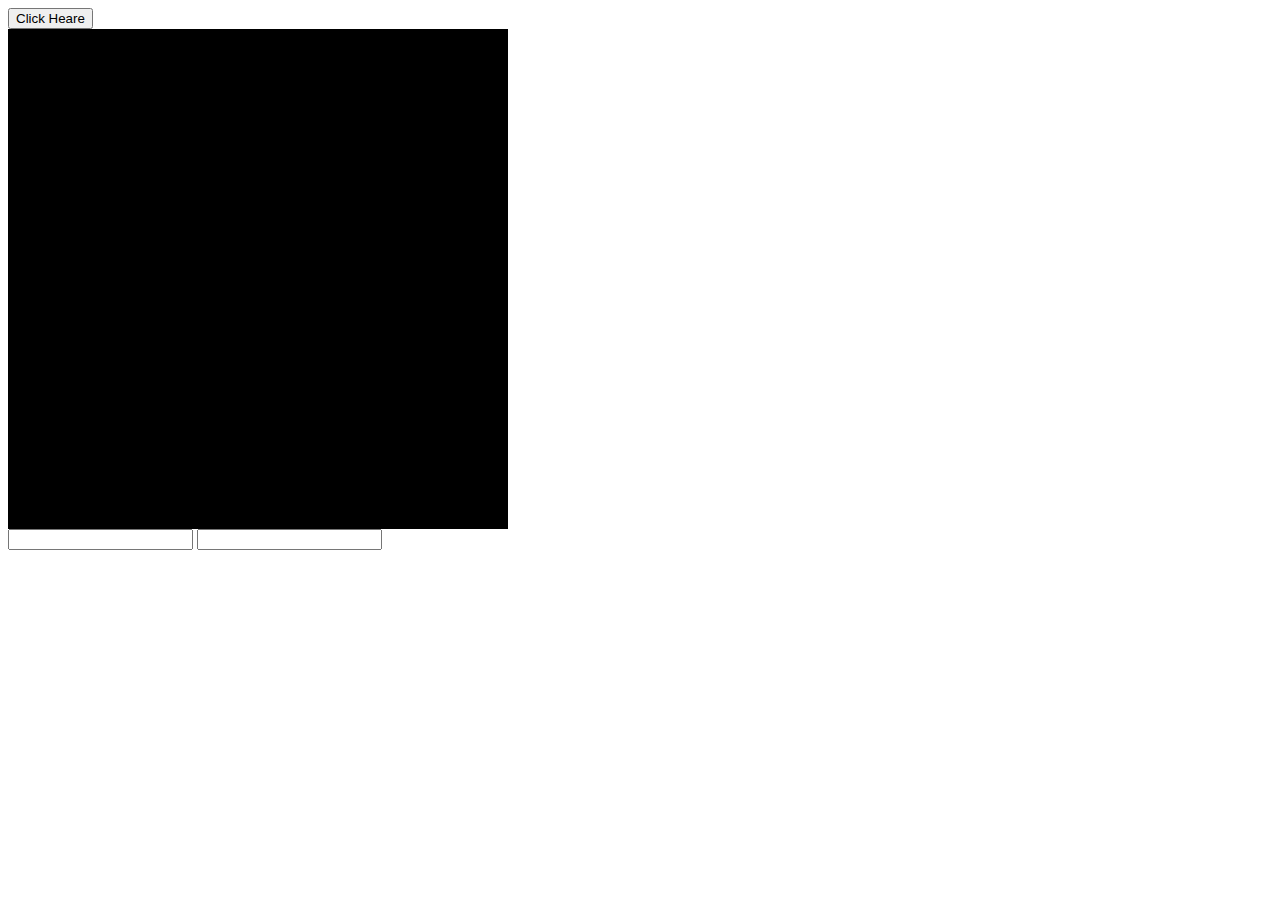
<file: #10 J Query/index.html>
<!DOCTYPE html>
<html lang="en">
<head>
    <meta charset="UTF-8">
    <meta name="viewport" content="width=device-width, initial-scale=1.0">
    <title>J-Query</title>
</head>
<body>
    <button id="btn"> Click Heare</button>
    <div  style="width: 500px; height: 500px; background: #000;" id="box"></div>
    <input  id="inp" type="text">
    <label for="" style="display: none;" id="error" >Enter minimum four charactors</label>
    <input type="text" id="">


    
    <script src="https://code.jquery.com/jquery-3.7.1.js" integrity="sha256-eKhayi8LEQwp4NKxN+CfCh+3qOVUtJn3QNZ0TciWLP4=" crossorigin="anonymous"></script>
<script>
    $(document).ready(function(){
        $("#btn").click(function(){
           // alert("Button Clicked")
            $("#box").fadeToggle(3000)
        })
          $("#btn").mouseenter(function(){
            $(this).css({"background":"red"})
          })
         $("#inp").blur(function(){
            
            var text=$(this).val()
            if(text.length<4){
           $("#error").show()
            }else{
                $("#error").hide()
            }
         })
    })
</script>



</body>
</html>
</file>
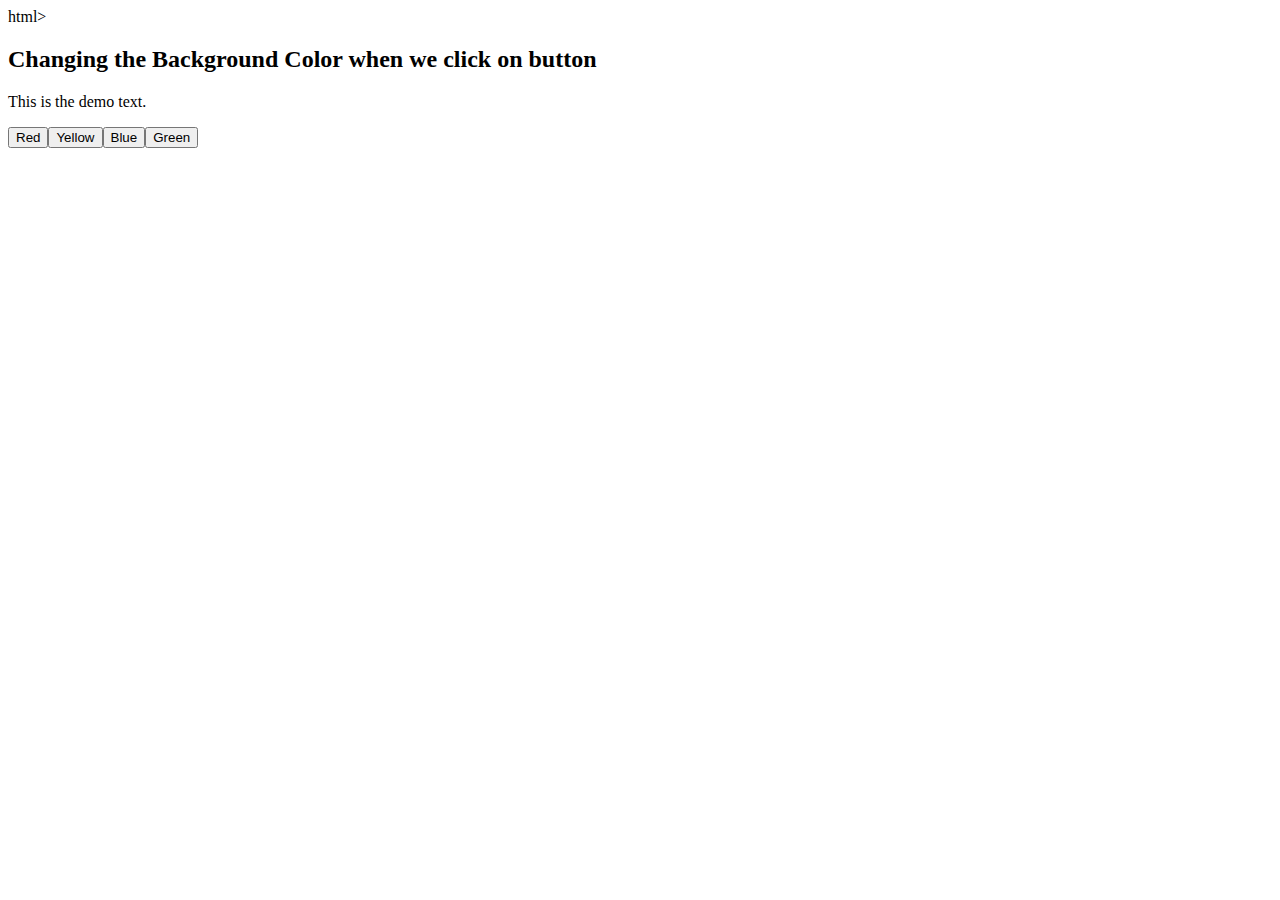
<file: #8 JS Demo/index.html>
html>
<head>
   <style>
      #divsection {
         width: 650px;
         background-color: white;
         height: 500px;
      }
   </style>
</head>
<body>
   <h2>Changing the Background Color when we click on button</h2>
   <div id="divsection">
      <p> This is the demo text. </p>
      <button onclick="changeBackgroundColor('red')">Red
        <button onclick="changeBackgroundColor('yellow')">Yellow
            <button onclick="changeBackgroundColor('blue')">Blue
              
                    <button onclick="changeBackgroundColor('#234d1b')">Green
         
      </button>
      <!-- Script functionality of backgroundColor property-->
      <script>
      function changeBackgroundColor(cc) {
         document.getElementById("divsection").style.backgroundColor=cc
      }
      </script>
   </div>
</body>
</html>
</file>
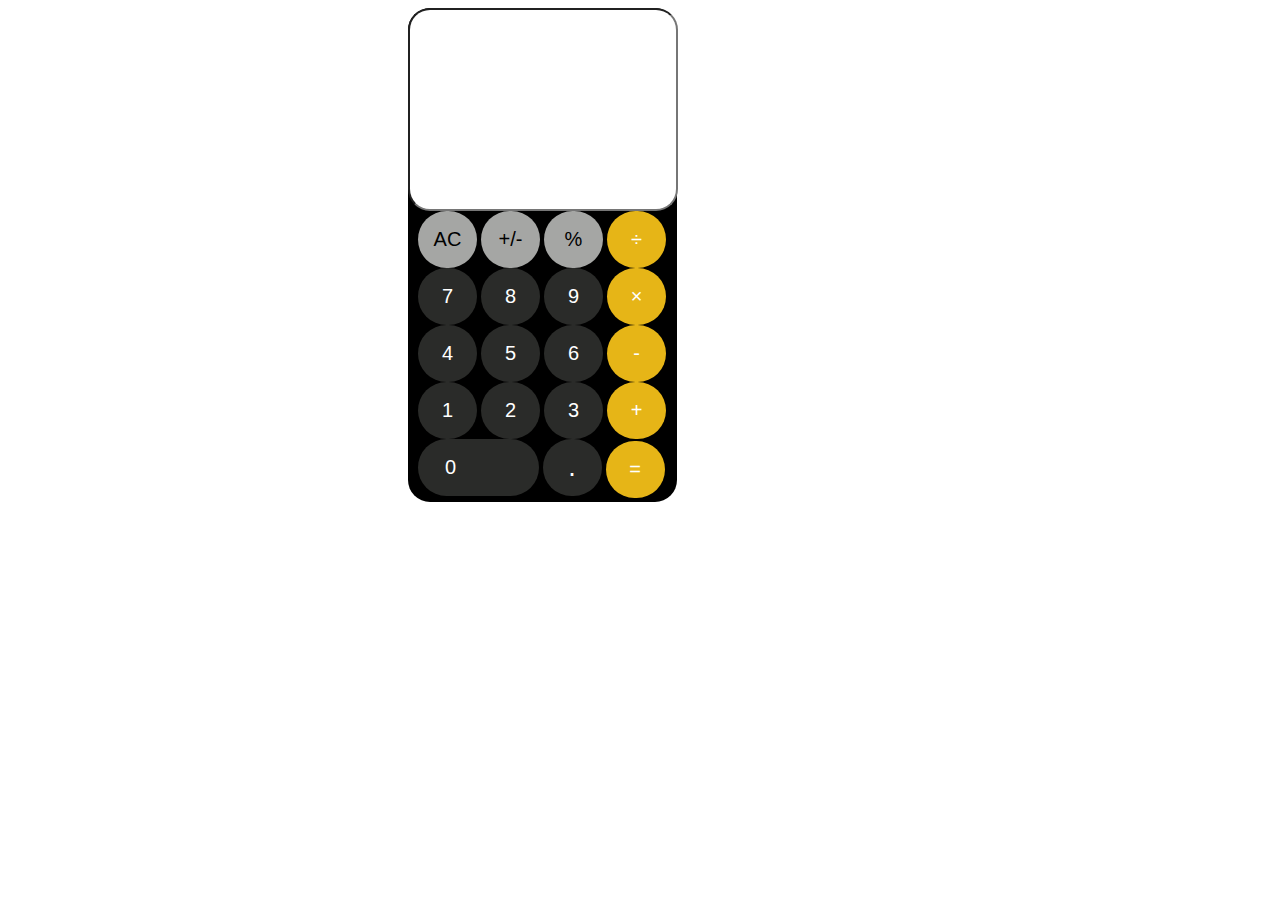
<file: #9 Calculator/index.html>
<!DOCTYPE html>
<html lang="en">
<head>
    <meta charset="UTF-8">
    <meta name="viewport" content="width=device-width, initial-scale=1.0">
    <title>Calculator</title>
    <link rel="stylesheet" href="Calculator.css">
    <script src="Script.js"></script>
</head>
<body>
    <div class="Main-Body">
          <div class="cal">
            <div class="outPut">
                <input  class="board"  type="text" id="Screen">
            </div>
            <div class="Buttons"> 
                <div class="Row">
                    <button onclick="Clear()" class="btnAC">AC</button>
                    <button onclick="buttonclick('+/-')" class="btnPlus">+/-</button>
                    <button onclick="buttonclick('%')" class="btnPasantage">%</button>
                    <button onclick="buttonclick('/')" class="btnTool">÷</button>
                </div>
                <div class="Row">
                    <button onclick="buttonclick(7)" class="btn">7</button>
                    <button onclick="buttonclick(8)" class="btn">8</button>
                    <button onclick="buttonclick(9)" class="btn">9</button>
                    <button onclick="buttonclick('*')" class="btnTool">×</button>
                </div>
               
                <div class="Row">
                    <button onclick="buttonclick(4)" class="btn">4</button>
                    <button onclick="buttonclick(5)" class="btn">5</button>
                    <button onclick="buttonclick(6)" class="btn">6</button>
                    <button onclick="buttonclick('-')" class="btnTool">-</button>
                </div>
                <div class="Row">
                    <button onclick="buttonclick(1)" class="btn">1</button>
                    <button onclick="buttonclick(2)" class="btn">2</button>
                    <button onclick="buttonclick(3)" class="btn">3</button>
                    <button onclick="buttonclick('+')" class="btnTool">+</button>
                </div>
                <div class="RowLast">
                    <div class="Zeero">
                        <button onclick="buttonclick(0)" class="btn0">0</button>
                    </div>
                    <div class="DotEq">
                    <button onclick="buttonclick('.')" class="btnDot">.</button>
                    <button onclick="clickEqual()" class="btnTool">=</button>
                </div>
                 
                </div>






            </div>
          </div>










    </div>
</body>
</html>
</file>
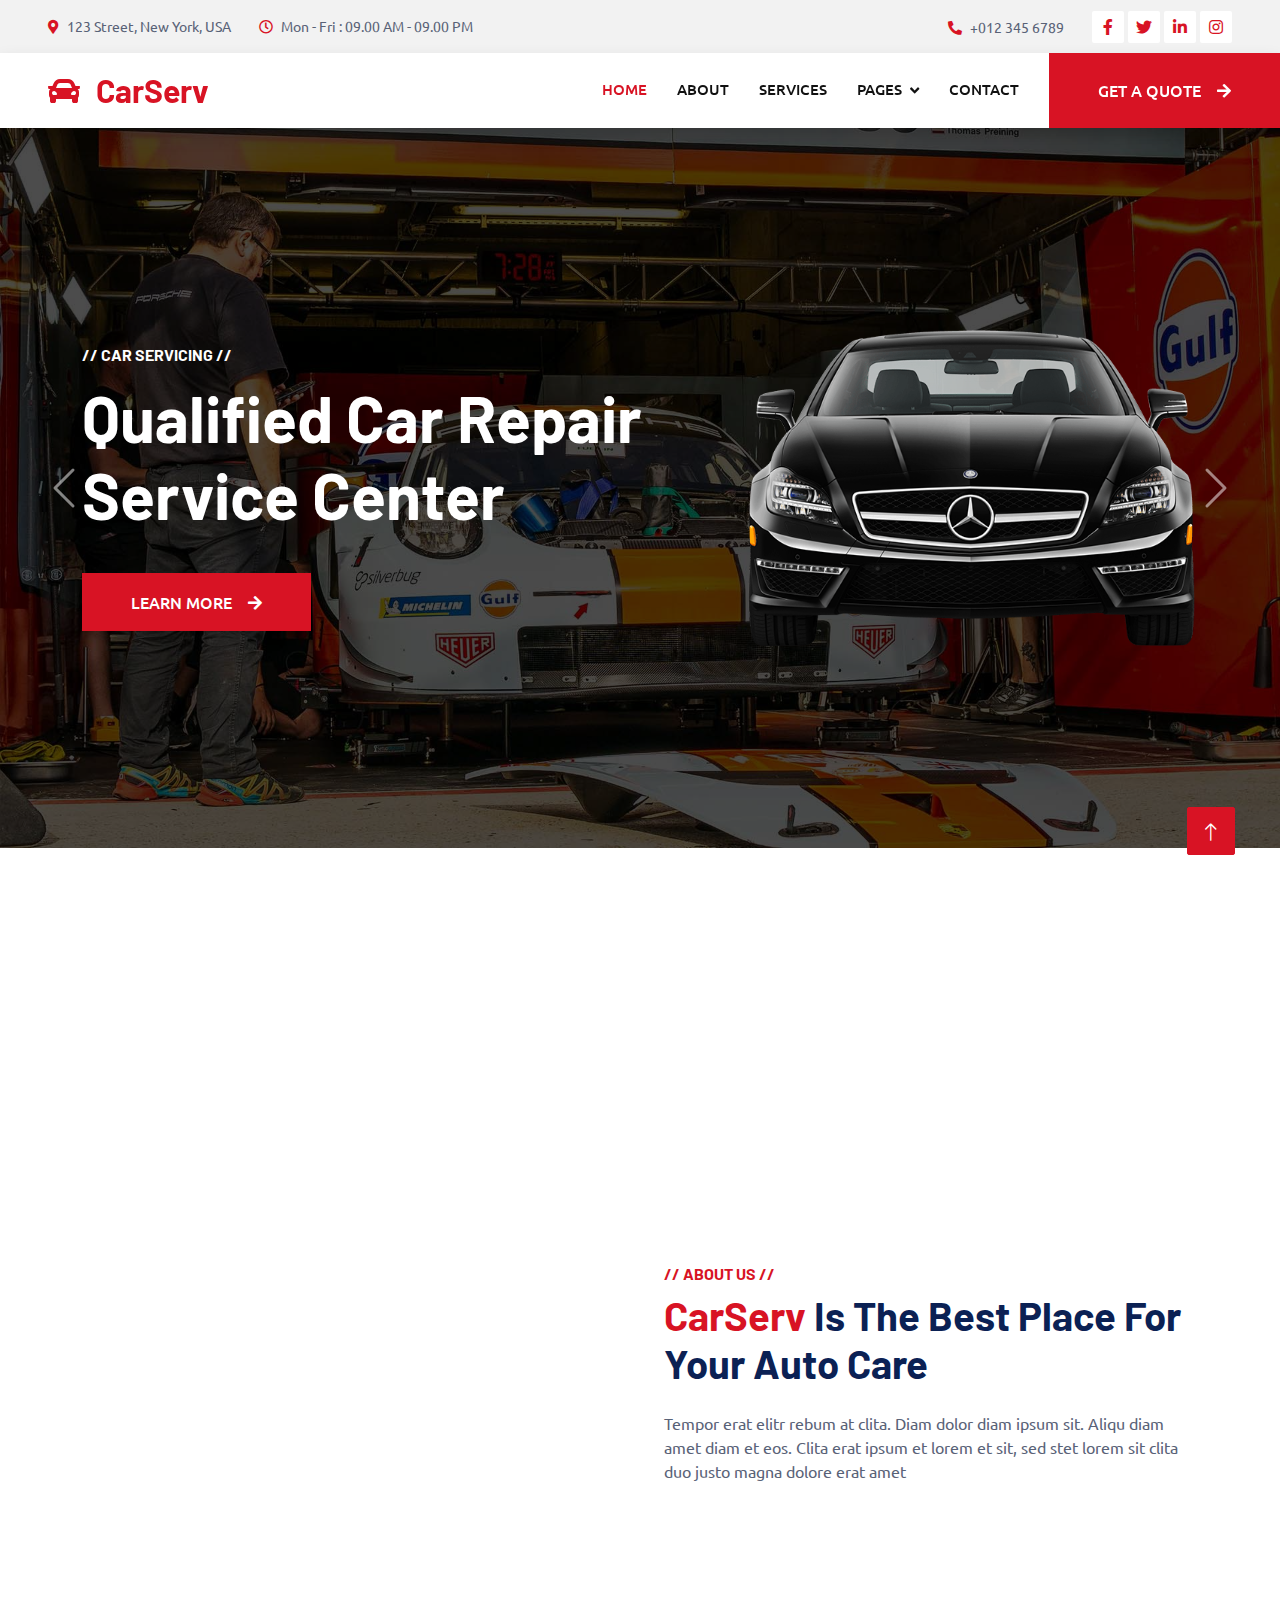
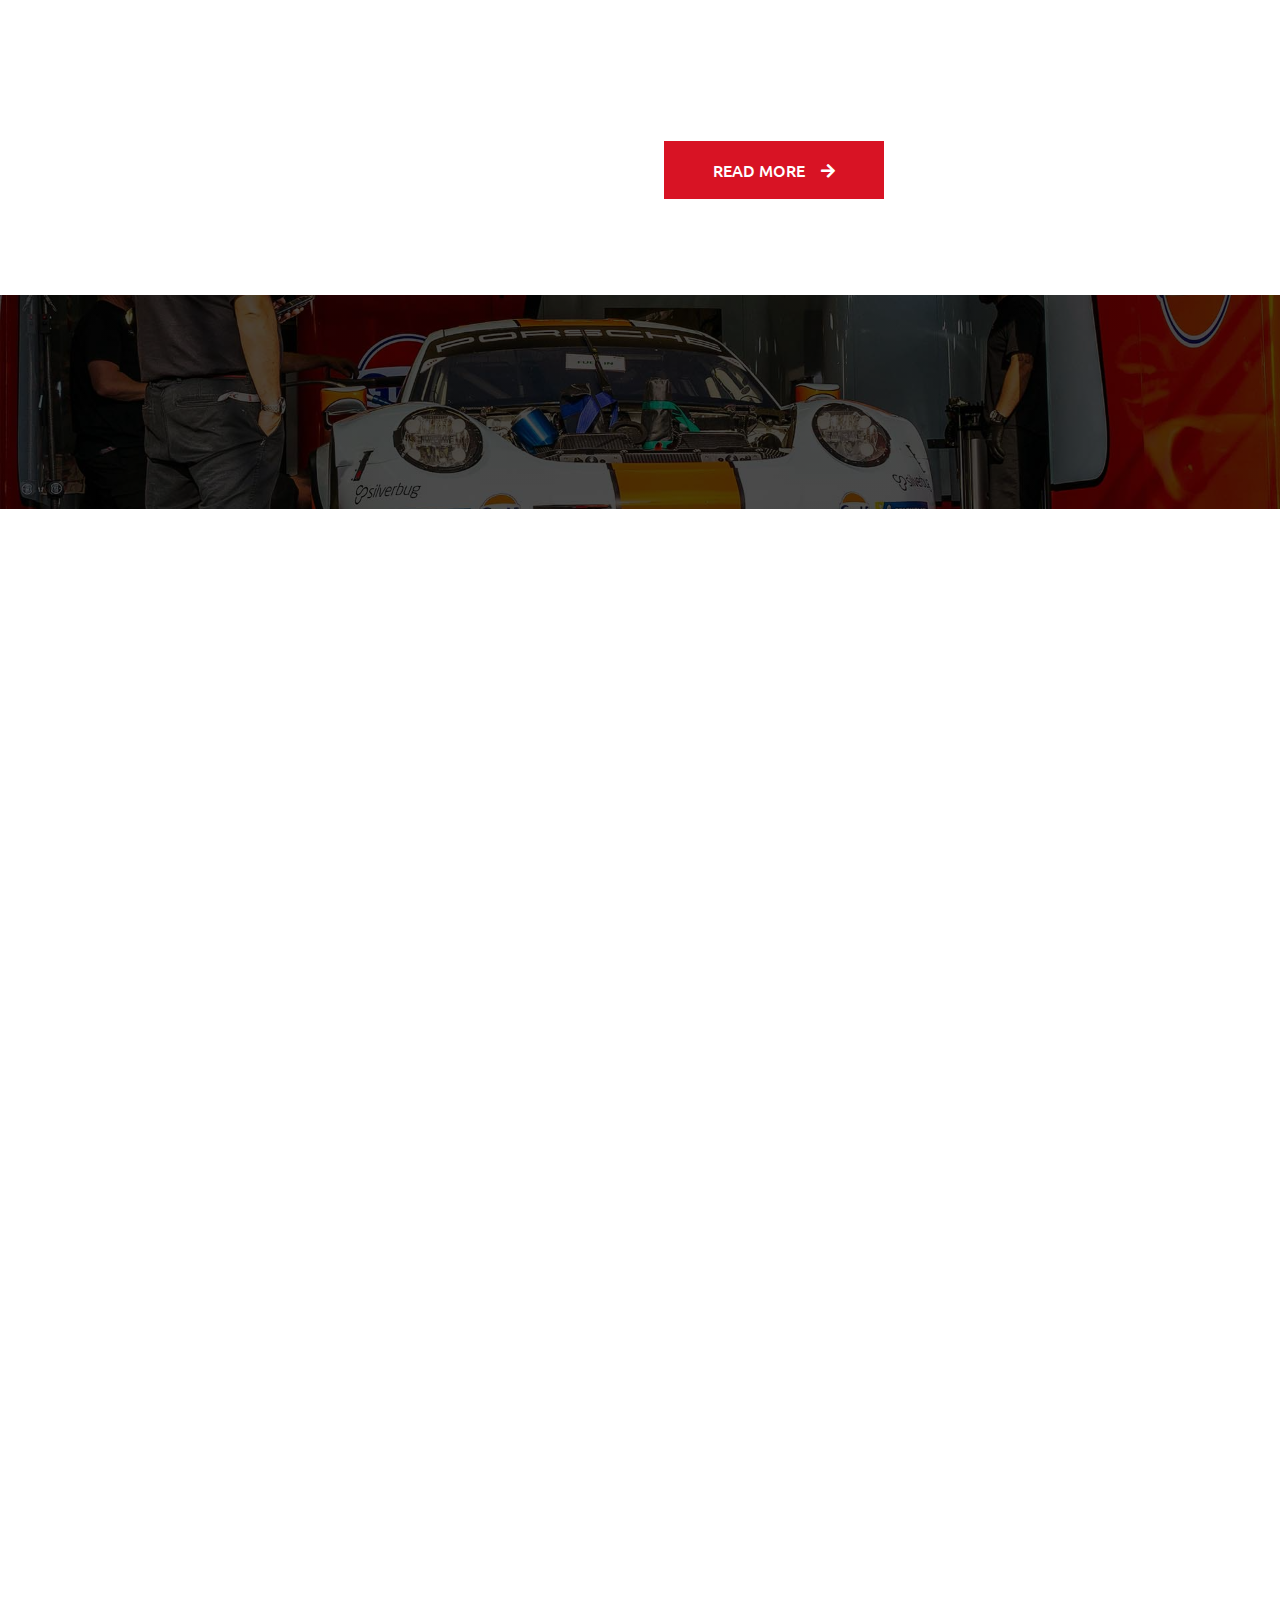
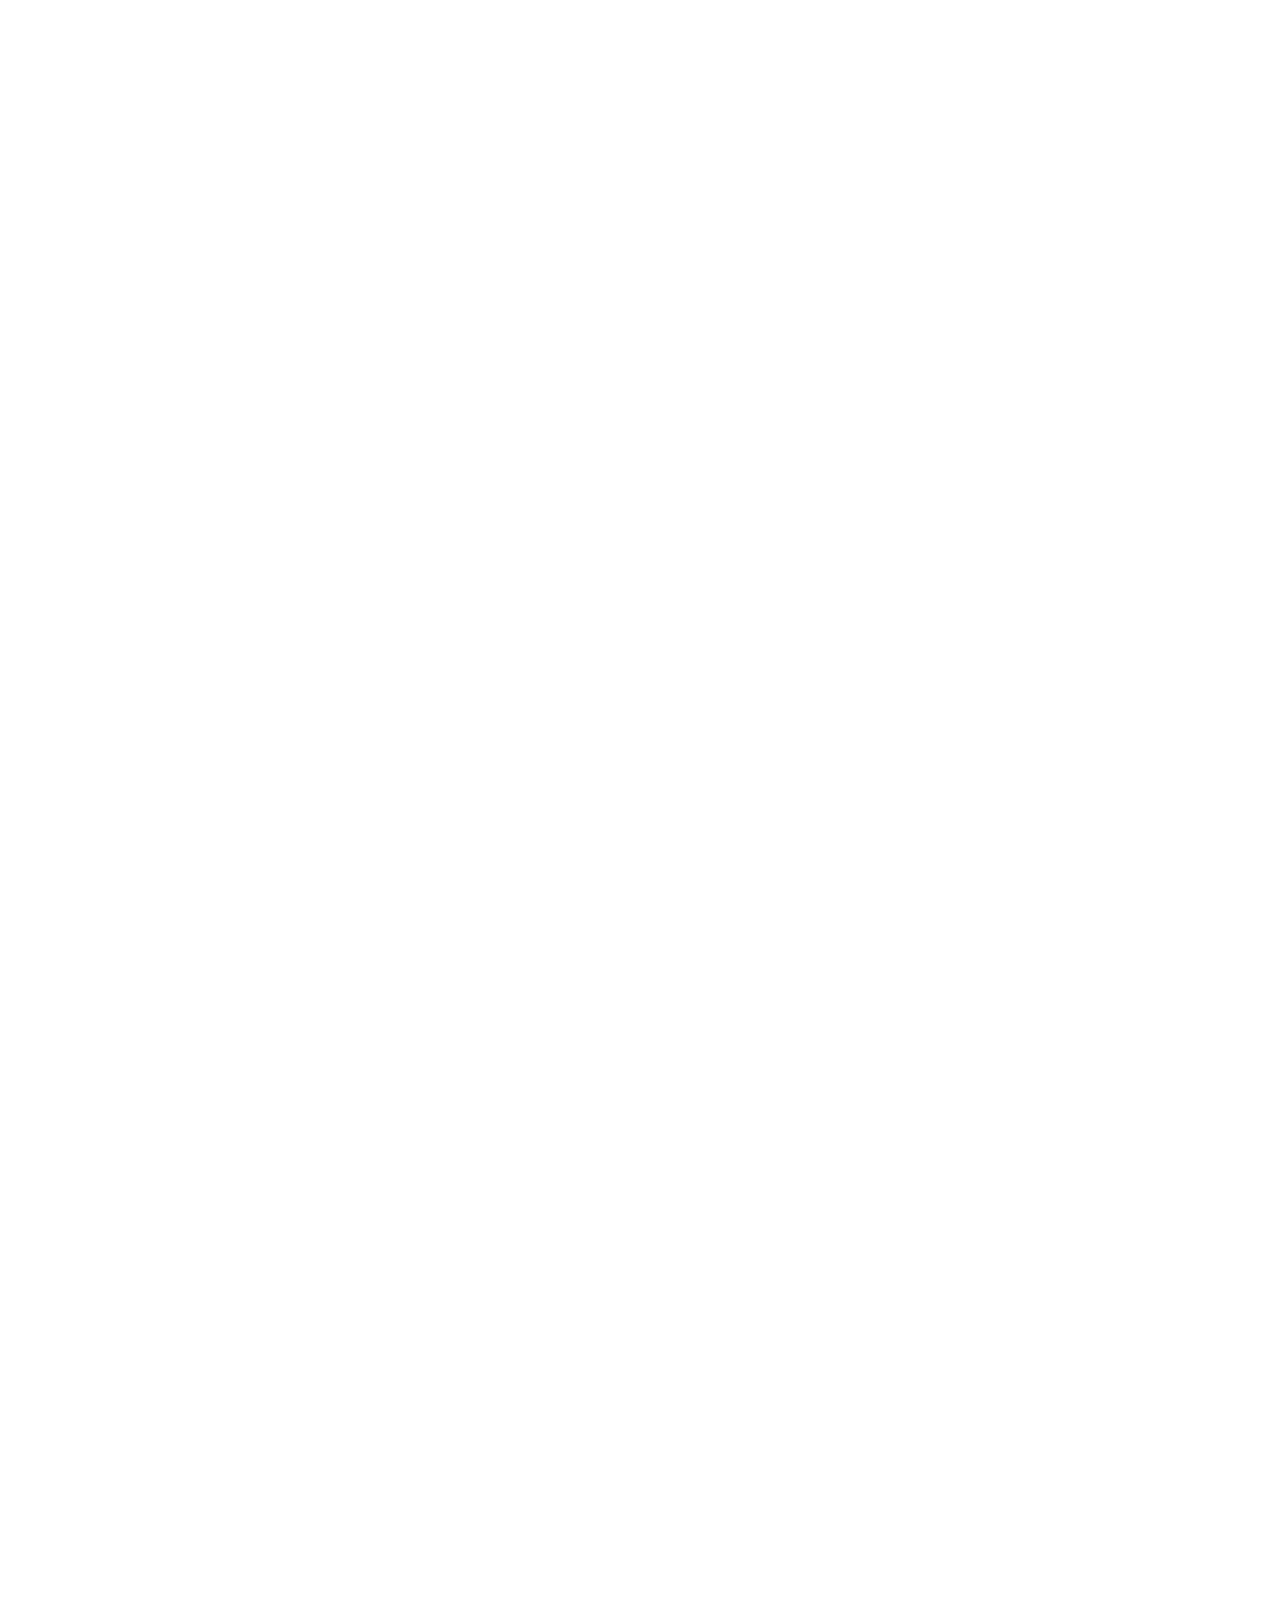
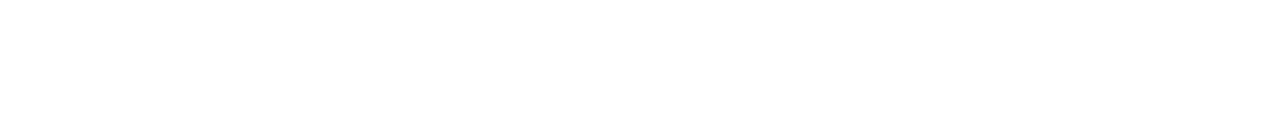
<file: carserv-1.0.0/index.html>
<!DOCTYPE html>
<html lang="en">

<head>
    <meta charset="utf-8">
    <title>CarServ - Car Repair HTML Template</title>
    <meta content="width=device-width, initial-scale=1.0" name="viewport">
    <meta content="" name="keywords">
    <meta content="" name="description">

    <!-- Favicon -->
    <link href="img/favicon.ico" rel="icon">

    <!-- Google Web Fonts -->
    <link rel="preconnect" href="https://fonts.googleapis.com">
    <link rel="preconnect" href="https://fonts.gstatic.com" crossorigin>
    <link href="https://fonts.googleapis.com/css2?family=Barlow:wght@600;700&family=Ubuntu:wght@400;500&display=swap" rel="stylesheet"> 

    <!-- Icon Font Stylesheet -->
    <link href="https://cdnjs.cloudflare.com/ajax/libs/font-awesome/5.10.0/css/all.min.css" rel="stylesheet">
    <link href="https://cdn.jsdelivr.net/npm/bootstrap-icons@1.4.1/font/bootstrap-icons.css" rel="stylesheet">

    <!-- Libraries Stylesheet -->
    <link href="lib/animate/animate.min.css" rel="stylesheet">
    <link href="lib/owlcarousel/assets/owl.carousel.min.css" rel="stylesheet">
    <link href="lib/tempusdominus/css/tempusdominus-bootstrap-4.min.css" rel="stylesheet" />

    <!-- Customized Bootstrap Stylesheet -->
    <link href="css/bootstrap.min.css" rel="stylesheet">

    <!-- Template Stylesheet -->
    <link href="css/style.css" rel="stylesheet">
</head>

<body>
    <!-- Spinner Start -->
    <div id="spinner" class="show bg-white position-fixed translate-middle w-100 vh-100 top-50 start-50 d-flex align-items-center justify-content-center">
        <div class="spinner-border text-primary" style="width: 3rem; height: 3rem;" role="status">
            <span class="sr-only">Loading...</span>
        </div>
    </div>
    <!-- Spinner End -->


    <!-- Topbar Start -->
    <div class="container-fluid bg-light p-0">
        <div class="row gx-0 d-none d-lg-flex">
            <div class="col-lg-7 px-5 text-start">
                <div class="h-100 d-inline-flex align-items-center py-3 me-4">
                    <small class="fa fa-map-marker-alt text-primary me-2"></small>
                    <small>123 Street, New York, USA</small>
                </div>
                <div class="h-100 d-inline-flex align-items-center py-3">
                    <small class="far fa-clock text-primary me-2"></small>
                    <small>Mon - Fri : 09.00 AM - 09.00 PM</small>
                </div>
            </div>
            <div class="col-lg-5 px-5 text-end">
                <div class="h-100 d-inline-flex align-items-center py-3 me-4">
                    <small class="fa fa-phone-alt text-primary me-2"></small>
                    <small>+012 345 6789</small>
                </div>
                <div class="h-100 d-inline-flex align-items-center">
                    <a class="btn btn-sm-square bg-white text-primary me-1" href=""><i class="fab fa-facebook-f"></i></a>
                    <a class="btn btn-sm-square bg-white text-primary me-1" href=""><i class="fab fa-twitter"></i></a>
                    <a class="btn btn-sm-square bg-white text-primary me-1" href=""><i class="fab fa-linkedin-in"></i></a>
                    <a class="btn btn-sm-square bg-white text-primary me-0" href=""><i class="fab fa-instagram"></i></a>
                </div>
            </div>
        </div>
    </div>
    <!-- Topbar End -->


    <!-- Navbar Start -->
    <nav class="navbar navbar-expand-lg bg-white navbar-light shadow sticky-top p-0">
        <a href="index.html" class="navbar-brand d-flex align-items-center px-4 px-lg-5">
            <h2 class="m-0 text-primary"><i class="fa fa-car me-3"></i>CarServ</h2>
        </a>
        <button type="button" class="navbar-toggler me-4" data-bs-toggle="collapse" data-bs-target="#navbarCollapse">
            <span class="navbar-toggler-icon"></span>
        </button>
        <div class="collapse navbar-collapse" id="navbarCollapse">
            <div class="navbar-nav ms-auto p-4 p-lg-0">
                <a href="index.html" class="nav-item nav-link active">Home</a>
                <a href="about.html" class="nav-item nav-link">About</a>
                <a href="service.html" class="nav-item nav-link">Services</a>
                <div class="nav-item dropdown">
                    <a href="#" class="nav-link dropdown-toggle" data-bs-toggle="dropdown">Pages</a>
                    <div class="dropdown-menu fade-up m-0">
                        <a href="booking.html" class="dropdown-item">Booking</a>
                        <a href="team.html" class="dropdown-item">Technicians</a>
                        <a href="testimonial.html" class="dropdown-item">Testimonial</a>
                        <a href="404.html" class="dropdown-item">404 Page</a>
                    </div>
                </div>
                <a href="contact.html" class="nav-item nav-link">Contact</a>
            </div>
            <a href="" class="btn btn-primary py-4 px-lg-5 d-none d-lg-block">Get A Quote<i class="fa fa-arrow-right ms-3"></i></a>
        </div>
    </nav>
    <!-- Navbar End -->


    <!-- Carousel Start -->
    <div class="container-fluid p-0 mb-5">
        <div id="header-carousel" class="carousel slide" data-bs-ride="carousel">
            <div class="carousel-inner">
                <div class="carousel-item active">
                    <img class="w-100" src="img/carousel-bg-1.jpg" alt="Image">
                    <div class="carousel-caption d-flex align-items-center">
                        <div class="container">
                            <div class="row align-items-center justify-content-center justify-content-lg-start">
                                <div class="col-10 col-lg-7 text-center text-lg-start">
                                    <h6 class="text-white text-uppercase mb-3 animated slideInDown">// Car Servicing //</h6>
                                    <h1 class="display-3 text-white mb-4 pb-3 animated slideInDown">Qualified Car Repair Service Center</h1>
                                    <a href="" class="btn btn-primary py-3 px-5 animated slideInDown">Learn More<i class="fa fa-arrow-right ms-3"></i></a>
                                </div>
                                <div class="col-lg-5 d-none d-lg-flex animated zoomIn">
                                    <img class="img-fluid" src="img/carousel-1.png" alt="">
                                </div>
                            </div>
                        </div>
                    </div>
                </div>
                <div class="carousel-item">
                    <img class="w-100" src="img/carousel-bg-2.jpg" alt="Image">
                    <div class="carousel-caption d-flex align-items-center">
                        <div class="container">
                            <div class="row align-items-center justify-content-center justify-content-lg-start">
                                <div class="col-10 col-lg-7 text-center text-lg-start">
                                    <h6 class="text-white text-uppercase mb-3 animated slideInDown">// Car Servicing //</h6>
                                    <h1 class="display-3 text-white mb-4 pb-3 animated slideInDown">Qualified Car Wash Service Center</h1>
                                    <a href="" class="btn btn-primary py-3 px-5 animated slideInDown">Learn More<i class="fa fa-arrow-right ms-3"></i></a>
                                </div>
                                <div class="col-lg-5 d-none d-lg-flex animated zoomIn">
                                    <img class="img-fluid" src="img/carousel-2.png" alt="">
                                </div>
                            </div>
                        </div>
                    </div>
                </div>
            </div>
            <button class="carousel-control-prev" type="button" data-bs-target="#header-carousel"
                data-bs-slide="prev">
                <span class="carousel-control-prev-icon" aria-hidden="true"></span>
                <span class="visually-hidden">Previous</span>
            </button>
            <button class="carousel-control-next" type="button" data-bs-target="#header-carousel"
                data-bs-slide="next">
                <span class="carousel-control-next-icon" aria-hidden="true"></span>
                <span class="visually-hidden">Next</span>
            </button>
        </div>
    </div>
    <!-- Carousel End -->


    <!-- Service Start -->
    <div class="container-xxl py-5">
        <div class="container">
            <div class="row g-4">
                <div class="col-lg-4 col-md-6 wow fadeInUp" data-wow-delay="0.1s">
                    <div class="d-flex py-5 px-4">
                        <i class="fa fa-certificate fa-3x text-primary flex-shrink-0"></i>
                        <div class="ps-4">
                            <h5 class="mb-3">Quality Servicing</h5>
                            <p>Diam dolor diam ipsum sit amet diam et eos erat ipsum</p>
                            <a class="text-secondary border-bottom" href="">Read More</a>
                        </div>
                    </div>
                </div>
                <div class="col-lg-4 col-md-6 wow fadeInUp" data-wow-delay="0.3s">
                    <div class="d-flex bg-light py-5 px-4">
                        <i class="fa fa-users-cog fa-3x text-primary flex-shrink-0"></i>
                        <div class="ps-4">
                            <h5 class="mb-3">Expert Workers</h5>
                            <p>Diam dolor diam ipsum sit amet diam et eos erat ipsum</p>
                            <a class="text-secondary border-bottom" href="">Read More</a>
                        </div>
                    </div>
                </div>
                <div class="col-lg-4 col-md-6 wow fadeInUp" data-wow-delay="0.5s">
                    <div class="d-flex py-5 px-4">
                        <i class="fa fa-tools fa-3x text-primary flex-shrink-0"></i>
                        <div class="ps-4">
                            <h5 class="mb-3">Modern Equipment</h5>
                            <p>Diam dolor diam ipsum sit amet diam et eos erat ipsum</p>
                            <a class="text-secondary border-bottom" href="">Read More</a>
                        </div>
                    </div>
                </div>
            </div>
        </div>
    </div>
    <!-- Service End -->


    <!-- About Start -->
    <div class="container-xxl py-5">
        <div class="container">
            <div class="row g-5">
                <div class="col-lg-6 pt-4" style="min-height: 400px;">
                    <div class="position-relative h-100 wow fadeIn" data-wow-delay="0.1s">
                        <img class="position-absolute img-fluid w-100 h-100" src="img/about.jpg" style="object-fit: cover;" alt="">
                        <div class="position-absolute top-0 end-0 mt-n4 me-n4 py-4 px-5" style="background: rgba(0, 0, 0, .08);">
                            <h1 class="display-4 text-white mb-0">15 <span class="fs-4">Years</span></h1>
                            <h4 class="text-white">Experience</h4>
                        </div>
                    </div>
                </div>
                <div class="col-lg-6">
                    <h6 class="text-primary text-uppercase">// About Us //</h6>
                    <h1 class="mb-4"><span class="text-primary">CarServ</span> Is The Best Place For Your Auto Care</h1>
                    <p class="mb-4">Tempor erat elitr rebum at clita. Diam dolor diam ipsum sit. Aliqu diam amet diam et eos. Clita erat ipsum et lorem et sit, sed stet lorem sit clita duo justo magna dolore erat amet</p>
                    <div class="row g-4 mb-3 pb-3">
                        <div class="col-12 wow fadeIn" data-wow-delay="0.1s">
                            <div class="d-flex">
                                <div class="bg-light d-flex flex-shrink-0 align-items-center justify-content-center mt-1" style="width: 45px; height: 45px;">
                                    <span class="fw-bold text-secondary">01</span>
                                </div>
                                <div class="ps-3">
                                    <h6>Professional & Expert</h6>
                                    <span>Diam dolor diam ipsum sit amet diam et eos</span>
                                </div>
                            </div>
                        </div>
                        <div class="col-12 wow fadeIn" data-wow-delay="0.3s">
                            <div class="d-flex">
                                <div class="bg-light d-flex flex-shrink-0 align-items-center justify-content-center mt-1" style="width: 45px; height: 45px;">
                                    <span class="fw-bold text-secondary">02</span>
                                </div>
                                <div class="ps-3">
                                    <h6>Quality Servicing Center</h6>
                                    <span>Diam dolor diam ipsum sit amet diam et eos</span>
                                </div>
                            </div>
                        </div>
                        <div class="col-12 wow fadeIn" data-wow-delay="0.5s">
                            <div class="d-flex">
                                <div class="bg-light d-flex flex-shrink-0 align-items-center justify-content-center mt-1" style="width: 45px; height: 45px;">
                                    <span class="fw-bold text-secondary">03</span>
                                </div>
                                <div class="ps-3">
                                    <h6>Awards Winning Workers</h6>
                                    <span>Diam dolor diam ipsum sit amet diam et eos</span>
                                </div>
                            </div>
                        </div>
                    </div>
                    <a href="" class="btn btn-primary py-3 px-5">Read More<i class="fa fa-arrow-right ms-3"></i></a>
                </div>
            </div>
        </div>
    </div>
    <!-- About End -->


    <!-- Fact Start -->
    <div class="container-fluid fact bg-dark my-5 py-5">
        <div class="container">
            <div class="row g-4">
                <div class="col-md-6 col-lg-3 text-center wow fadeIn" data-wow-delay="0.1s">
                    <i class="fa fa-check fa-2x text-white mb-3"></i>
                    <h2 class="text-white mb-2" data-toggle="counter-up">1234</h2>
                    <p class="text-white mb-0">Years Experience</p>
                </div>
                <div class="col-md-6 col-lg-3 text-center wow fadeIn" data-wow-delay="0.3s">
                    <i class="fa fa-users-cog fa-2x text-white mb-3"></i>
                    <h2 class="text-white mb-2" data-toggle="counter-up">1234</h2>
                    <p class="text-white mb-0">Expert Technicians</p>
                </div>
                <div class="col-md-6 col-lg-3 text-center wow fadeIn" data-wow-delay="0.5s">
                    <i class="fa fa-users fa-2x text-white mb-3"></i>
                    <h2 class="text-white mb-2" data-toggle="counter-up">1234</h2>
                    <p class="text-white mb-0">Satisfied Clients</p>
                </div>
                <div class="col-md-6 col-lg-3 text-center wow fadeIn" data-wow-delay="0.7s">
                    <i class="fa fa-car fa-2x text-white mb-3"></i>
                    <h2 class="text-white mb-2" data-toggle="counter-up">1234</h2>
                    <p class="text-white mb-0">Compleate Projects</p>
                </div>
            </div>
        </div>
    </div>
    <!-- Fact End -->


    <!-- Service Start -->
    <div class="container-xxl service py-5">
        <div class="container">
            <div class="text-center wow fadeInUp" data-wow-delay="0.1s">
                <h6 class="text-primary text-uppercase">// Our Services //</h6>
                <h1 class="mb-5">Explore Our Services</h1>
            </div>
            <div class="row g-4 wow fadeInUp" data-wow-delay="0.3s">
                <div class="col-lg-4">
                    <div class="nav w-100 nav-pills me-4">
                        <button class="nav-link w-100 d-flex align-items-center text-start p-4 mb-4 active" data-bs-toggle="pill" data-bs-target="#tab-pane-1" type="button">
                            <i class="fa fa-car-side fa-2x me-3"></i>
                            <h4 class="m-0">Diagnostic Test</h4>
                        </button>
                        <button class="nav-link w-100 d-flex align-items-center text-start p-4 mb-4" data-bs-toggle="pill" data-bs-target="#tab-pane-2" type="button">
                            <i class="fa fa-car fa-2x me-3"></i>
                            <h4 class="m-0">Engine Servicing</h4>
                        </button>
                        <button class="nav-link w-100 d-flex align-items-center text-start p-4 mb-4" data-bs-toggle="pill" data-bs-target="#tab-pane-3" type="button">
                            <i class="fa fa-cog fa-2x me-3"></i>
                            <h4 class="m-0">Tires Replacement</h4>
                        </button>
                        <button class="nav-link w-100 d-flex align-items-center text-start p-4 mb-0" data-bs-toggle="pill" data-bs-target="#tab-pane-4" type="button">
                            <i class="fa fa-oil-can fa-2x me-3"></i>
                            <h4 class="m-0">Oil Changing</h4>
                        </button>
                    </div>
                </div>
                <div class="col-lg-8">
                    <div class="tab-content w-100">
                        <div class="tab-pane fade show active" id="tab-pane-1">
                            <div class="row g-4">
                                <div class="col-md-6" style="min-height: 350px;">
                                    <div class="position-relative h-100">
                                        <img class="position-absolute img-fluid w-100 h-100" src="img/service-1.jpg"
                                            style="object-fit: cover;" alt="">
                                    </div>
                                </div>
                                <div class="col-md-6">
                                    <h3 class="mb-3">15 Years Of Experience In Auto Servicing</h3>
                                    <p class="mb-4">Tempor erat elitr rebum at clita. Diam dolor diam ipsum sit. Aliqu diam amet diam et eos. Clita erat ipsum et lorem et sit, sed stet lorem sit clita duo justo magna dolore erat amet</p>
                                    <p><i class="fa fa-check text-success me-3"></i>Quality Servicing</p>
                                    <p><i class="fa fa-check text-success me-3"></i>Expert Workers</p>
                                    <p><i class="fa fa-check text-success me-3"></i>Modern Equipment</p>
                                    <a href="" class="btn btn-primary py-3 px-5 mt-3">Read More<i class="fa fa-arrow-right ms-3"></i></a>
                                </div>
                            </div>
                        </div>
                        <div class="tab-pane fade" id="tab-pane-2">
                            <div class="row g-4">
                                <div class="col-md-6" style="min-height: 350px;">
                                    <div class="position-relative h-100">
                                        <img class="position-absolute img-fluid w-100 h-100" src="img/service-2.jpg"
                                            style="object-fit: cover;" alt="">
                                    </div>
                                </div>
                                <div class="col-md-6">
                                    <h3 class="mb-3">15 Years Of Experience In Auto Servicing</h3>
                                    <p class="mb-4">Tempor erat elitr rebum at clita. Diam dolor diam ipsum sit. Aliqu diam amet diam et eos. Clita erat ipsum et lorem et sit, sed stet lorem sit clita duo justo magna dolore erat amet</p>
                                    <p><i class="fa fa-check text-success me-3"></i>Quality Servicing</p>
                                    <p><i class="fa fa-check text-success me-3"></i>Expert Workers</p>
                                    <p><i class="fa fa-check text-success me-3"></i>Modern Equipment</p>
                                    <a href="" class="btn btn-primary py-3 px-5 mt-3">Read More<i class="fa fa-arrow-right ms-3"></i></a>
                                </div>
                            </div>
                        </div>
                        <div class="tab-pane fade" id="tab-pane-3">
                            <div class="row g-4">
                                <div class="col-md-6" style="min-height: 350px;">
                                    <div class="position-relative h-100">
                                        <img class="position-absolute img-fluid w-100 h-100" src="img/service-3.jpg"
                                            style="object-fit: cover;" alt="">
                                    </div>
                                </div>
                                <div class="col-md-6">
                                    <h3 class="mb-3">15 Years Of Experience In Auto Servicing</h3>
                                    <p class="mb-4">Tempor erat elitr rebum at clita. Diam dolor diam ipsum sit. Aliqu diam amet diam et eos. Clita erat ipsum et lorem et sit, sed stet lorem sit clita duo justo magna dolore erat amet</p>
                                    <p><i class="fa fa-check text-success me-3"></i>Quality Servicing</p>
                                    <p><i class="fa fa-check text-success me-3"></i>Expert Workers</p>
                                    <p><i class="fa fa-check text-success me-3"></i>Modern Equipment</p>
                                    <a href="" class="btn btn-primary py-3 px-5 mt-3">Read More<i class="fa fa-arrow-right ms-3"></i></a>
                                </div>
                            </div>
                        </div>
                        <div class="tab-pane fade" id="tab-pane-4">
                            <div class="row g-4">
                                <div class="col-md-6" style="min-height: 350px;">
                                    <div class="position-relative h-100">
                                        <img class="position-absolute img-fluid w-100 h-100" src="img/service-4.jpg"
                                            style="object-fit: cover;" alt="">
                                    </div>
                                </div>
                                <div class="col-md-6">
                                    <h3 class="mb-3">15 Years Of Experience In Auto Servicing</h3>
                                    <p class="mb-4">Tempor erat elitr rebum at clita. Diam dolor diam ipsum sit. Aliqu diam amet diam et eos. Clita erat ipsum et lorem et sit, sed stet lorem sit clita duo justo magna dolore erat amet</p>
                                    <p><i class="fa fa-check text-success me-3"></i>Quality Servicing</p>
                                    <p><i class="fa fa-check text-success me-3"></i>Expert Workers</p>
                                    <p><i class="fa fa-check text-success me-3"></i>Modern Equipment</p>
                                    <a href="" class="btn btn-primary py-3 px-5 mt-3">Read More<i class="fa fa-arrow-right ms-3"></i></a>
                                </div>
                            </div>
                        </div>
                    </div>
                </div>
            </div>
        </div>
    </div>
    <!-- Service End -->


    <!-- Booking Start -->
    <div class="container-fluid bg-secondary booking my-5 wow fadeInUp" data-wow-delay="0.1s">
        <div class="container">
            <div class="row gx-5">
                <div class="col-lg-6 py-5">
                    <div class="py-5">
                        <h1 class="text-white mb-4">Certified and Award Winning Car Repair Service Provider</h1>
                        <p class="text-white mb-0">Eirmod sed tempor lorem ut dolores. Aliquyam sit sadipscing kasd ipsum. Dolor ea et dolore et at sea ea at dolor, justo ipsum duo rebum sea invidunt voluptua. Eos vero eos vero ea et dolore eirmod et. Dolores diam duo invidunt lorem. Elitr ut dolores magna sit. Sea dolore sanctus sed et. Takimata takimata sanctus sed.</p>
                    </div>
                </div>
                <div class="col-lg-6">
                    <div class="bg-primary h-100 d-flex flex-column justify-content-center text-center p-5 wow zoomIn" data-wow-delay="0.6s">
                        <h1 class="text-white mb-4">Book For A Service</h1>
                        <form>
                            <div class="row g-3">
                                <div class="col-12 col-sm-6">
                                    <input type="text" class="form-control border-0" placeholder="Your Name" style="height: 55px;">
                                </div>
                                <div class="col-12 col-sm-6">
                                    <input type="email" class="form-control border-0" placeholder="Your Email" style="height: 55px;">
                                </div>
                                <div class="col-12 col-sm-6">
                                    <select class="form-select border-0" style="height: 55px;">
                                        <option selected>Select A Service</option>
                                        <option value="1">Service 1</option>
                                        <option value="2">Service 2</option>
                                        <option value="3">Service 3</option>
                                    </select>
                                </div>
                                <div class="col-12 col-sm-6">
                                    <div class="date" id="date1" data-target-input="nearest">
                                        <input type="text"
                                            class="form-control border-0 datetimepicker-input"
                                            placeholder="Service Date" data-target="#date1" data-toggle="datetimepicker" style="height: 55px;">
                                    </div>
                                </div>
                                <div class="col-12">
                                    <textarea class="form-control border-0" placeholder="Special Request"></textarea>
                                </div>
                                <div class="col-12">
                                    <button class="btn btn-secondary w-100 py-3" type="submit">Book Now</button>
                                </div>
                            </div>
                        </form>
                    </div>
                </div>
            </div>
        </div>
    </div>
    <!-- Booking End -->


    <!-- Team Start -->
    <div class="container-xxl py-5">
        <div class="container">
            <div class="text-center wow fadeInUp" data-wow-delay="0.1s">
                <h6 class="text-primary text-uppercase">// Our Technicians //</h6>
                <h1 class="mb-5">Our Expert Technicians</h1>
            </div>
            <div class="row g-4">
                <div class="col-lg-3 col-md-6 wow fadeInUp" data-wow-delay="0.1s">
                    <div class="team-item">
                        <div class="position-relative overflow-hidden">
                            <img class="img-fluid" src="img/team-1.jpg" alt="">
                            <div class="team-overlay position-absolute start-0 top-0 w-100 h-100">
                                <a class="btn btn-square mx-1" href=""><i class="fab fa-facebook-f"></i></a>
                                <a class="btn btn-square mx-1" href=""><i class="fab fa-twitter"></i></a>
                                <a class="btn btn-square mx-1" href=""><i class="fab fa-instagram"></i></a>
                            </div>
                        </div>
                        <div class="bg-light text-center p-4">
                            <h5 class="fw-bold mb-0">Full Name</h5>
                            <small>Designation</small>
                        </div>
                    </div>
                </div>
                <div class="col-lg-3 col-md-6 wow fadeInUp" data-wow-delay="0.3s">
                    <div class="team-item">
                        <div class="position-relative overflow-hidden">
                            <img class="img-fluid" src="img/team-2.jpg" alt="">
                            <div class="team-overlay position-absolute start-0 top-0 w-100 h-100">
                                <a class="btn btn-square mx-1" href=""><i class="fab fa-facebook-f"></i></a>
                                <a class="btn btn-square mx-1" href=""><i class="fab fa-twitter"></i></a>
                                <a class="btn btn-square mx-1" href=""><i class="fab fa-instagram"></i></a>
                            </div>
                        </div>
                        <div class="bg-light text-center p-4">
                            <h5 class="fw-bold mb-0">Full Name</h5>
                            <small>Designation</small>
                        </div>
                    </div>
                </div>
                <div class="col-lg-3 col-md-6 wow fadeInUp" data-wow-delay="0.5s">
                    <div class="team-item">
                        <div class="position-relative overflow-hidden">
                            <img class="img-fluid" src="img/team-3.jpg" alt="">
                            <div class="team-overlay position-absolute start-0 top-0 w-100 h-100">
                                <a class="btn btn-square mx-1" href=""><i class="fab fa-facebook-f"></i></a>
                                <a class="btn btn-square mx-1" href=""><i class="fab fa-twitter"></i></a>
                                <a class="btn btn-square mx-1" href=""><i class="fab fa-instagram"></i></a>
                            </div>
                        </div>
                        <div class="bg-light text-center p-4">
                            <h5 class="fw-bold mb-0">Full Name</h5>
                            <small>Designation</small>
                        </div>
                    </div>
                </div>
                <div class="col-lg-3 col-md-6 wow fadeInUp" data-wow-delay="0.7s">
                    <div class="team-item">
                        <div class="position-relative overflow-hidden">
                            <img class="img-fluid" src="img/team-4.jpg" alt="">
                            <div class="team-overlay position-absolute start-0 top-0 w-100 h-100">
                                <a class="btn btn-square mx-1" href=""><i class="fab fa-facebook-f"></i></a>
                                <a class="btn btn-square mx-1" href=""><i class="fab fa-twitter"></i></a>
                                <a class="btn btn-square mx-1" href=""><i class="fab fa-instagram"></i></a>
                            </div>
                        </div>
                        <div class="bg-light text-center p-4">
                            <h5 class="fw-bold mb-0">Full Name</h5>
                            <small>Designation</small>
                        </div>
                    </div>
                </div>
            </div>
        </div>
    </div>
    <!-- Team End -->


    <!-- Testimonial Start -->
    <div class="container-xxl py-5 wow fadeInUp" data-wow-delay="0.1s">
        <div class="container">
            <div class="text-center">
                <h6 class="text-primary text-uppercase">// Testimonial //</h6>
                <h1 class="mb-5">Our Clients Say!</h1>
            </div>
            <div class="owl-carousel testimonial-carousel position-relative">
                <div class="testimonial-item text-center">
                    <img class="bg-light rounded-circle p-2 mx-auto mb-3" src="img/testimonial-1.jpg" style="width: 80px; height: 80px;">
                    <h5 class="mb-0">Client Name</h5>
                    <p>Profession</p>
                    <div class="testimonial-text bg-light text-center p-4">
                    <p class="mb-0">Tempor erat elitr rebum at clita. Diam dolor diam ipsum sit diam amet diam et eos. Clita erat ipsum et lorem et sit.</p>
                    </div>
                </div>
                <div class="testimonial-item text-center">
                    <img class="bg-light rounded-circle p-2 mx-auto mb-3" src="img/testimonial-2.jpg" style="width: 80px; height: 80px;">
                    <h5 class="mb-0">Client Name</h5>
                    <p>Profession</p>
                    <div class="testimonial-text bg-light text-center p-4">
                    <p class="mb-0">Tempor erat elitr rebum at clita. Diam dolor diam ipsum sit diam amet diam et eos. Clita erat ipsum et lorem et sit.</p>
                    </div>
                </div>
                <div class="testimonial-item text-center">
                    <img class="bg-light rounded-circle p-2 mx-auto mb-3" src="img/testimonial-3.jpg" style="width: 80px; height: 80px;">
                    <h5 class="mb-0">Client Name</h5>
                    <p>Profession</p>
                    <div class="testimonial-text bg-light text-center p-4">
                    <p class="mb-0">Tempor erat elitr rebum at clita. Diam dolor diam ipsum sit diam amet diam et eos. Clita erat ipsum et lorem et sit.</p>
                    </div>
                </div>
                <div class="testimonial-item text-center">
                    <img class="bg-light rounded-circle p-2 mx-auto mb-3" src="img/testimonial-4.jpg" style="width: 80px; height: 80px;">
                    <h5 class="mb-0">Client Name</h5>
                    <p>Profession</p>
                    <div class="testimonial-text bg-light text-center p-4">
                    <p class="mb-0">Tempor erat elitr rebum at clita. Diam dolor diam ipsum sit diam amet diam et eos. Clita erat ipsum et lorem et sit.</p>
                    </div>
                </div>
            </div>
        </div>
    </div>
    <!-- Testimonial End -->


    <!-- Footer Start -->
    <div class="container-fluid bg-dark text-light footer pt-5 mt-5 wow fadeIn" data-wow-delay="0.1s">
        <div class="container py-5">
            <div class="row g-5">
                <div class="col-lg-3 col-md-6">
                    <h4 class="text-light mb-4">Address</h4>
                    <p class="mb-2"><i class="fa fa-map-marker-alt me-3"></i>123 Street, New York, USA</p>
                    <p class="mb-2"><i class="fa fa-phone-alt me-3"></i>+012 345 67890</p>
                    <p class="mb-2"><i class="fa fa-envelope me-3"></i>info@example.com</p>
                    <div class="d-flex pt-2">
                        <a class="btn btn-outline-light btn-social" href=""><i class="fab fa-twitter"></i></a>
                        <a class="btn btn-outline-light btn-social" href=""><i class="fab fa-facebook-f"></i></a>
                        <a class="btn btn-outline-light btn-social" href=""><i class="fab fa-youtube"></i></a>
                        <a class="btn btn-outline-light btn-social" href=""><i class="fab fa-linkedin-in"></i></a>
                    </div>
                </div>
                <div class="col-lg-3 col-md-6">
                    <h4 class="text-light mb-4">Opening Hours</h4>
                    <h6 class="text-light">Monday - Friday:</h6>
                    <p class="mb-4">09.00 AM - 09.00 PM</p>
                    <h6 class="text-light">Saturday - Sunday:</h6>
                    <p class="mb-0">09.00 AM - 12.00 PM</p>
                </div>
                <div class="col-lg-3 col-md-6">
                    <h4 class="text-light mb-4">Services</h4>
                    <a class="btn btn-link" href="">Diagnostic Test</a>
                    <a class="btn btn-link" href="">Engine Servicing</a>
                    <a class="btn btn-link" href="">Tires Replacement</a>
                    <a class="btn btn-link" href="">Oil Changing</a>
                    <a class="btn btn-link" href="">Vacuam Cleaning</a>
                </div>
                <div class="col-lg-3 col-md-6">
                    <h4 class="text-light mb-4">Newsletter</h4>
                    <p>Dolor amet sit justo amet elitr clita ipsum elitr est.</p>
                    <div class="position-relative mx-auto" style="max-width: 400px;">
                        <input class="form-control border-0 w-100 py-3 ps-4 pe-5" type="text" placeholder="Your email">
                        <button type="button" class="btn btn-primary py-2 position-absolute top-0 end-0 mt-2 me-2">SignUp</button>
                    </div>
                </div>
            </div>
        </div>
        <div class="container">
            <div class="copyright">
                <div class="row">
                    <div class="col-md-6 text-center text-md-start mb-3 mb-md-0">
                        &copy; <a class="border-bottom" href="#">Your Site Name</a>, All Right Reserved.

                        <!--/*** This template is free as long as you keep the footer author’s credit link/attribution link/backlink. If you'd like to use the template without the footer author’s credit link/attribution link/backlink, you can purchase the Credit Removal License from "https://htmlcodex.com/credit-removal". Thank you for your support. ***/-->
                        Designed By <a class="border-bottom" href="https://htmlcodex.com">HTML Codex</a>
                        <br>Distributed By: <a class="border-bottom" href="https://themewagon.com" target="_blank">ThemeWagon</a>
                    </div>
                    <div class="col-md-6 text-center text-md-end">
                        <div class="footer-menu">
                            <a href="">Home</a>
                            <a href="">Cookies</a>
                            <a href="">Help</a>
                            <a href="">FQAs</a>
                        </div>
                    </div>
                </div>
            </div>
        </div>
    </div>
    <!-- Footer End -->


    <!-- Back to Top -->
    <a href="#" class="btn btn-lg btn-primary btn-lg-square back-to-top"><i class="bi bi-arrow-up"></i></a>


    <!-- JavaScript Libraries -->
    <script src="https://code.jquery.com/jquery-3.4.1.min.js"></script>
    <script src="https://cdn.jsdelivr.net/npm/bootstrap@5.0.0/dist/js/bootstrap.bundle.min.js"></script>
    <script src="lib/wow/wow.min.js"></script>
    <script src="lib/easing/easing.min.js"></script>
    <script src="lib/waypoints/waypoints.min.js"></script>
    <script src="lib/counterup/counterup.min.js"></script>
    <script src="lib/owlcarousel/owl.carousel.min.js"></script>
    <script src="lib/tempusdominus/js/moment.min.js"></script>
    <script src="lib/tempusdominus/js/moment-timezone.min.js"></script>
    <script src="lib/tempusdominus/js/tempusdominus-bootstrap-4.min.js"></script>

    <!-- Template Javascript -->
    <script src="js/main.js"></script>
</body>

</html>
</file>
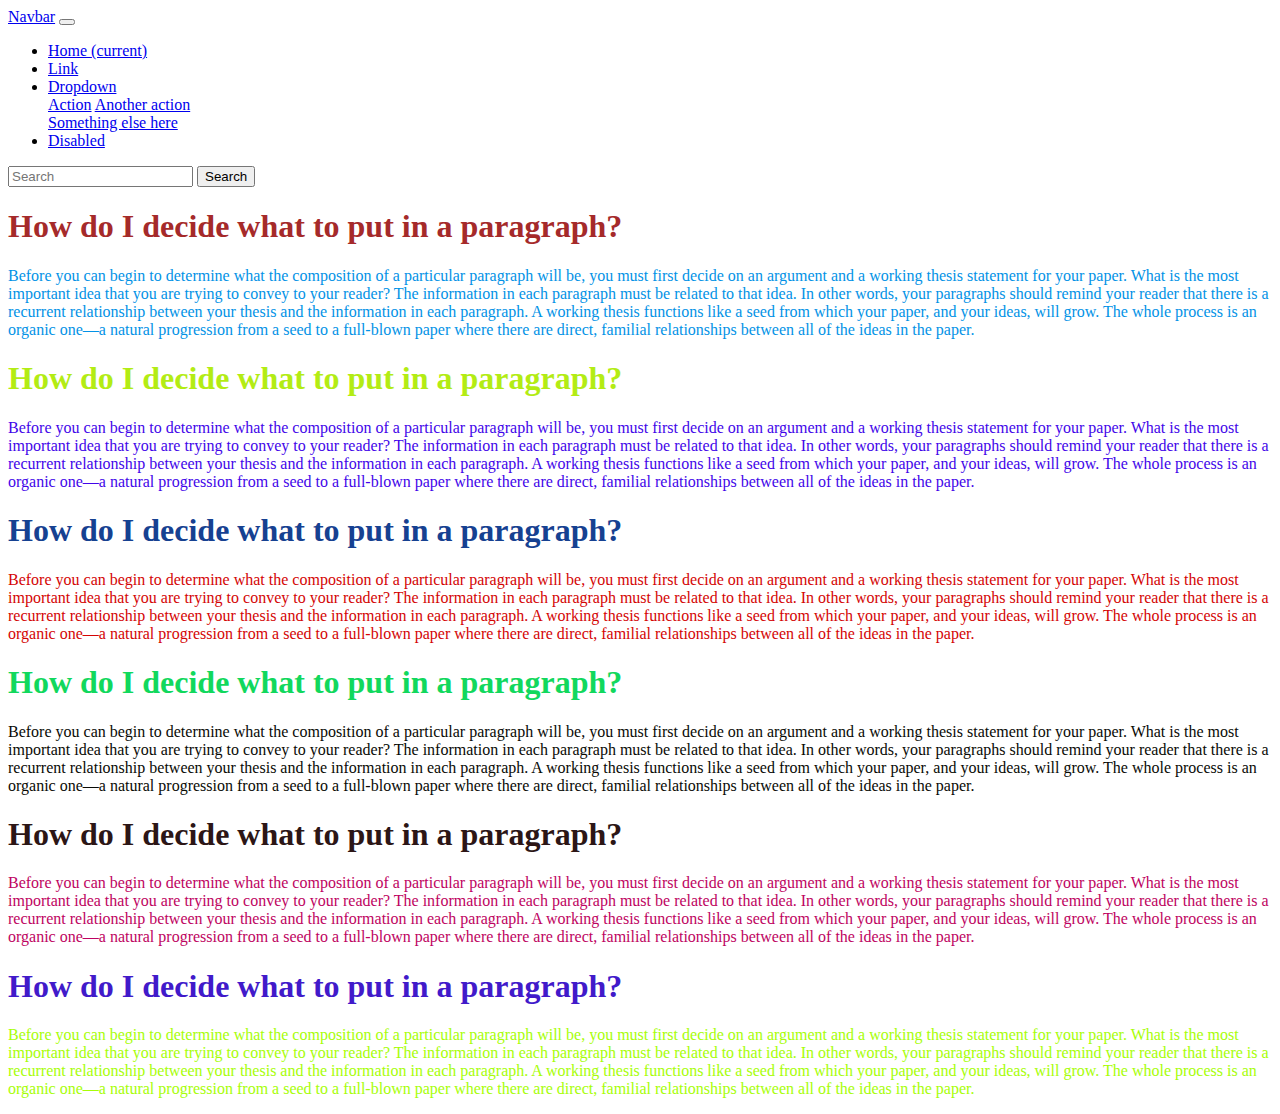
<file: #11 Boostrap/indec.html>
<!DOCTYPE html>
<html lang="en">
<head>
    <meta charset="UTF-8">
    <meta name="viewport" content="width=device-width, initial-scale=1.0">
    <title>Boostrap</title>
    <link rel="stylesheet" href="https://cdn.jsdelivr.net/npm/bootstrap@4.6.2/dist/css/bootstrap.min.css" integrity="sha384-xOolHFLEh07PJGoPkLv1IbcEPTNtaed2xpHsD9ESMhqIYd0nLMwNLD69Npy4HI+N" crossorigin="anonymous">
</head>
<body>
    <div class="row">
    <nav class="navbar navbar-expand-lg navbar-light bg-light">
        <a class="navbar-brand" href="#">Navbar</a>
        <button class="navbar-toggler" type="button" data-toggle="collapse" data-target="#navbarSupportedContent" aria-controls="navbarSupportedContent" aria-expanded="false" aria-label="Toggle navigation">
          <span class="navbar-toggler-icon"></span>
        </button>
      
        <div class="collapse navbar-collapse" id="navbarSupportedContent">
          <ul class="navbar-nav mr-auto">
            <li class="nav-item active">
              <a class="nav-link" href="#">Home <span class="sr-only">(current)</span></a>
            </li>
            <li class="nav-item">
              <a class="nav-link" href="#">Link</a>
            </li>
            <li class="nav-item dropdown">
              <a class="nav-link dropdown-toggle" href="#" id="navbarDropdown" role="button" data-toggle="dropdown" aria-haspopup="true" aria-expanded="false">
                Dropdown
              </a>
              <div class="dropdown-menu" aria-labelledby="navbarDropdown">
                <a class="dropdown-item" href="#">Action</a>
                <a class="dropdown-item" href="#">Another action</a>
                <div class="dropdown-divider"></div>
                <a class="dropdown-item" href="#">Something else here</a>
              </div>
            </li>
            <li class="nav-item">
              <a class="nav-link disabled" href="#">Disabled</a>
            </li>
          </ul>
          <form class="form-inline my-2 my-lg-0">
            <input class="form-control mr-sm-2" type="search" placeholder="Search" aria-label="Search">
            <button class="btn btn-outline-success my-2 my-sm-0" type="submit">Search</button>
          </form>
        </div>
      </nav>

    </div>





    <div class="container-fluid">
       <div class="row">
                <div class="	col-xs-12	col-sm-6	col-md-4	col-lg-2">
<h1  style="color: brown;">   <b>   How do I decide what to put in a paragraph?</b></h1>
  <p  style="color: rgb(2, 146, 230);">       Before you can begin to determine what the composition of a particular paragraph will be, you must first decide on an argument and a working thesis statement for your paper. What is the most important idea that you are trying to convey to your reader? The information in each paragraph must be related to that idea. In other words, your paragraphs should remind your reader that there is a recurrent relationship between your thesis and the information in each paragraph. A working thesis functions like a seed from which your paper, and your ideas, will grow. The whole process is an organic one—a natural progression from a seed to a full-blown paper where there are direct, familial relationships between all of the ideas in the paper.</p>
                </div>
                <div class="	col-xs-12	col-sm-6	col-md-4	col-lg-2">
                    <h1  style="color: rgb(179, 236, 20);">   <b>   How do I decide what to put in a paragraph?</b></h1>
                      <p  style="color: rgb(66, 5, 233);">       Before you can begin to determine what the composition of a particular paragraph will be, you must first decide on an argument and a working thesis statement for your paper. What is the most important idea that you are trying to convey to your reader? The information in each paragraph must be related to that idea. In other words, your paragraphs should remind your reader that there is a recurrent relationship between your thesis and the information in each paragraph. A working thesis functions like a seed from which your paper, and your ideas, will grow. The whole process is an organic one—a natural progression from a seed to a full-blown paper where there are direct, familial relationships between all of the ideas in the paper.</p>
                                    </div>
                                    <div class="	col-xs-12	col-sm-6	col-md-4	col-lg-2">
                                        <h1  style="color: rgb(22, 65, 145);">   <b>   How do I decide what to put in a paragraph?</b></h1>
                                          <p  style="color: rgb(212, 4, 4);">       Before you can begin to determine what the composition of a particular paragraph will be, you must first decide on an argument and a working thesis statement for your paper. What is the most important idea that you are trying to convey to your reader? The information in each paragraph must be related to that idea. In other words, your paragraphs should remind your reader that there is a recurrent relationship between your thesis and the information in each paragraph. A working thesis functions like a seed from which your paper, and your ideas, will grow. The whole process is an organic one—a natural progression from a seed to a full-blown paper where there are direct, familial relationships between all of the ideas in the paper.</p>
                                                        </div>
                                                        <div class="	col-xs-12	col-sm-6	col-md-4	col-lg-2">
                                                            <h1  style="color: rgb(17, 216, 93);">   <b>   How do I decide what to put in a paragraph?</b></h1>
                                                              <p  style="color: rgb(9, 10, 5);">       Before you can begin to determine what the composition of a particular paragraph will be, you must first decide on an argument and a working thesis statement for your paper. What is the most important idea that you are trying to convey to your reader? The information in each paragraph must be related to that idea. In other words, your paragraphs should remind your reader that there is a recurrent relationship between your thesis and the information in each paragraph. A working thesis functions like a seed from which your paper, and your ideas, will grow. The whole process is an organic one—a natural progression from a seed to a full-blown paper where there are direct, familial relationships between all of the ideas in the paper.</p>
                                                                            </div>

                                                                            <div class="	col-xs-12	col-sm-6 col-md-4 col-lg-2">
                                                                                <h1  style="color: rgb(44, 22, 22);">   <b>   How do I decide what to put in a paragraph?</b></h1>
                                                                                  <p  style="color: rgb(190, 3, 97);">       Before you can begin to determine what the composition of a particular paragraph will be, you must first decide on an argument and a working thesis statement for your paper. What is the most important idea that you are trying to convey to your reader? The information in each paragraph must be related to that idea. In other words, your paragraphs should remind your reader that there is a recurrent relationship between your thesis and the information in each paragraph. A working thesis functions like a seed from which your paper, and your ideas, will grow. The whole process is an organic one—a natural progression from a seed to a full-blown paper where there are direct, familial relationships between all of the ideas in the paper.</p>
                                                                                                </div>

                                                                                                <div class="col-xs-12 col-sm-6 col-md-4	col-lg-2">
                                                                                                    <h1  style="color: rgb(65, 26, 202);">   <b>   How do I decide what to put in a paragraph?</b></h1>
                                                                                                      <p  style="color: rgb(167, 253, 8);">       Before you can begin to determine what the composition of a particular paragraph will be, you must first decide on an argument and a working thesis statement for your paper. What is the most important idea that you are trying to convey to your reader? The information in each paragraph must be related to that idea. In other words, your paragraphs should remind your reader that there is a recurrent relationship between your thesis and the information in each paragraph. A working thesis functions like a seed from which your paper, and your ideas, will grow. The whole process is an organic one—a natural progression from a seed to a full-blown paper where there are direct, familial relationships between all of the ideas in the paper.</p>
                                                                                                                    </div>


 </div>
</div>























    
    <script src="https://cdn.jsdelivr.net/npm/jquery@3.5.1/dist/jquery.slim.min.js" integrity="sha384-DfXdz2htPH0lsSSs5nCTpuj/zy4C+OGpamoFVy38MVBnE+IbbVYUew+OrCXaRkfj" crossorigin="anonymous"></script>
    <script src="https://cdn.jsdelivr.net/npm/popper.js@1.16.1/dist/umd/popper.min.js" integrity="sha384-9/reFTGAW83EW2RDu2S0VKaIzap3H66lZH81PoYlFhbGU+6BZp6G7niu735Sk7lN" crossorigin="anonymous"></script>
    <script src="https://cdn.jsdelivr.net/npm/bootstrap@4.6.2/dist/js/bootstrap.min.js" integrity="sha384-+sLIOodYLS7CIrQpBjl+C7nPvqq+FbNUBDunl/OZv93DB7Ln/533i8e/mZXLi/P+" crossorigin="anonymous"></script>
</body>
</html>
</file>
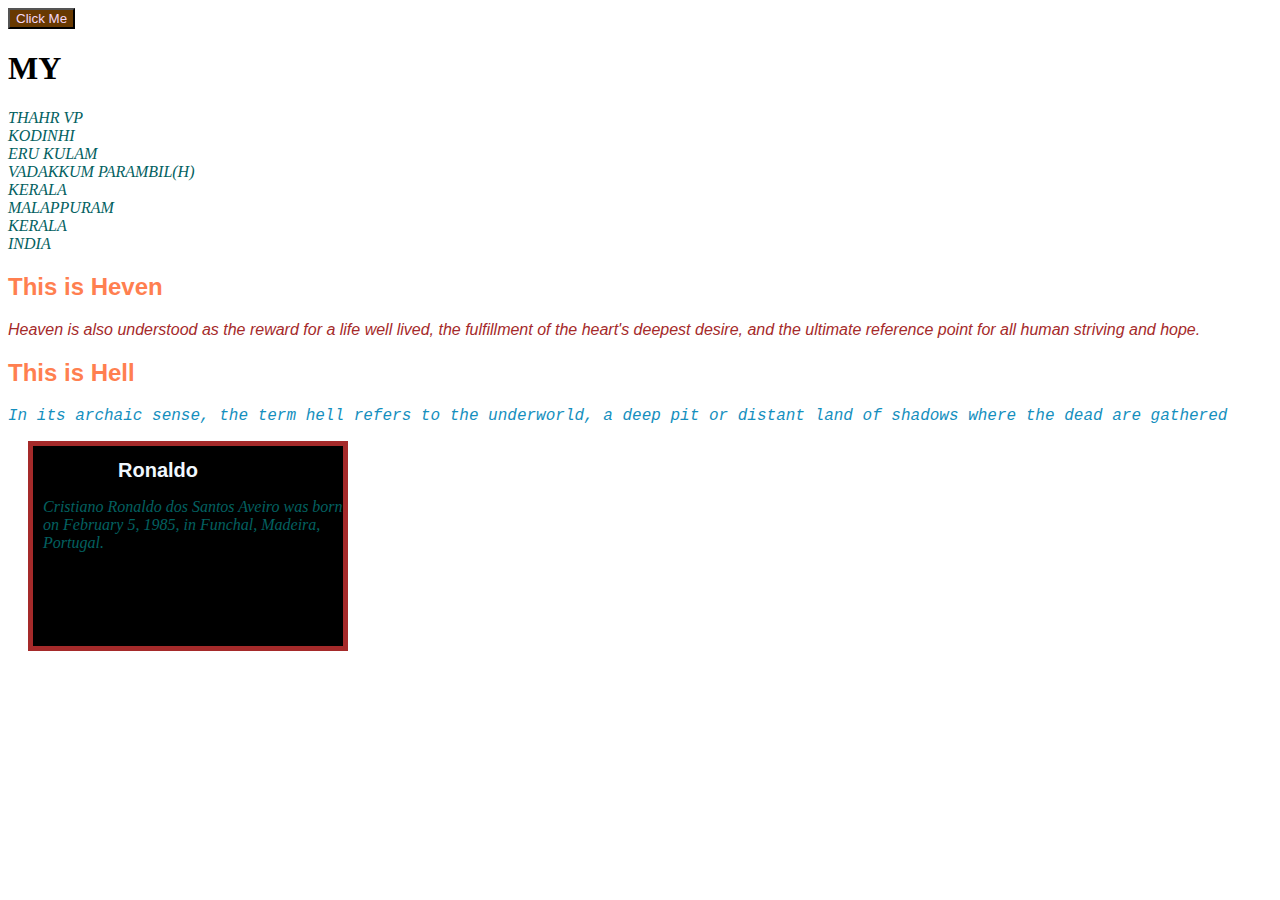
<file: #2/Hello3.html>
<!DOCTYPE html>
<html lang="en">
<head>
    <meta charset="UTF-8">
    <meta name="viewport" content="width=device-width, initial-scale=1.0">
    <title>External</title>
    <link rel="stylesheet" href="style.css" type="text/css">
</head>
<body>
    <button>Click Me </button>
    
<h1> MY </h1>
<p>THAHR VP <BR>
KODINHI <BR>
ERU KULAM<BR>
VADAKKUM PARAMBIL(H) <BR>
KERALA <BR>
MALAPPURAM <BR>
KERALA <BR>
INDIA
</p>

<h2 id="title">This is Heven</h2>
<p class="para1">Heaven is also understood as the reward for a life well lived, the fulfillment of the heart's deepest desire, and the ultimate reference point for all human striving and hope.</p>
<h2 id="title">This is Hell</h2>
<p class="para2">In its archaic sense, the term hell refers to the underworld, a deep pit or distant land of shadows where the dead are gathered</p>
<div class="Box">
<h1 id="cr" ><strong>Ronaldo</strong></h1>
<p class="about cr">Cristiano Ronaldo dos Santos Aveiro was born on February 5, 1985, in Funchal, Madeira, Portugal.</p>
<p></p>

</div>


    
</body>
</html>
</file>
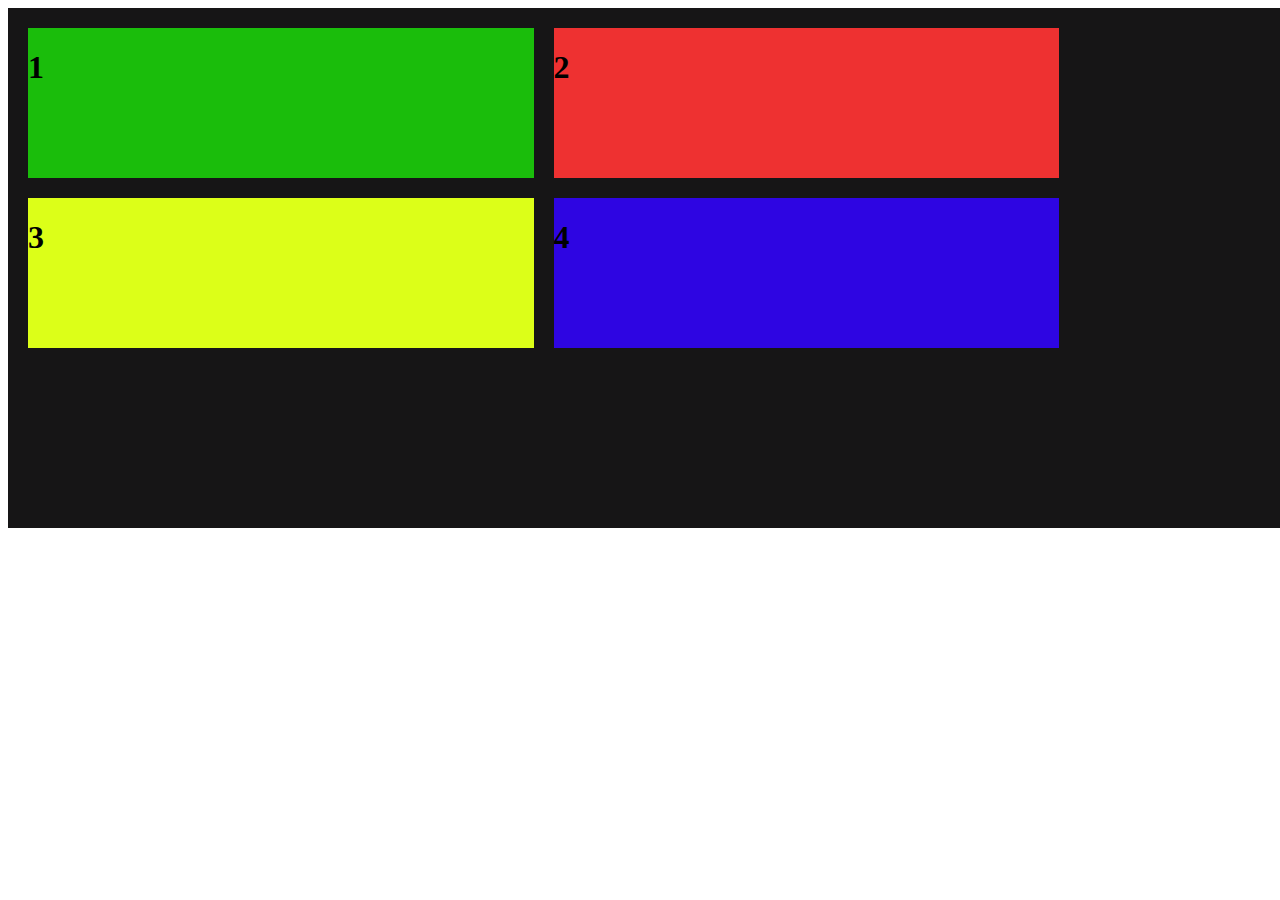
<file: #3 four div/Hello.html>
<!DOCTYPE html>
<html lang="en">
<head>
    <meta charset="UTF-8">
    <meta name="viewport" content="width=device-width, initial-scale=1.0">
    <title>Four Div</title>
    <link rel="stylesheet" href="Hello.css"  type="text/css">
</head>
<body>
    <div class="OuterBox">
    <div class="box1">
<h1><strong> 1</strong></h1>
    </div>
    <div class="box2">
        <h1><strong> 2</strong></h1>
    </div>
    <div class="box3">
        <h1><strong> 3</strong></h1>
    </div>
    <div class="box4">
        <h1><strong> 4</strong></h1>
    </div>
    </div>
</body>
</html>
</file>
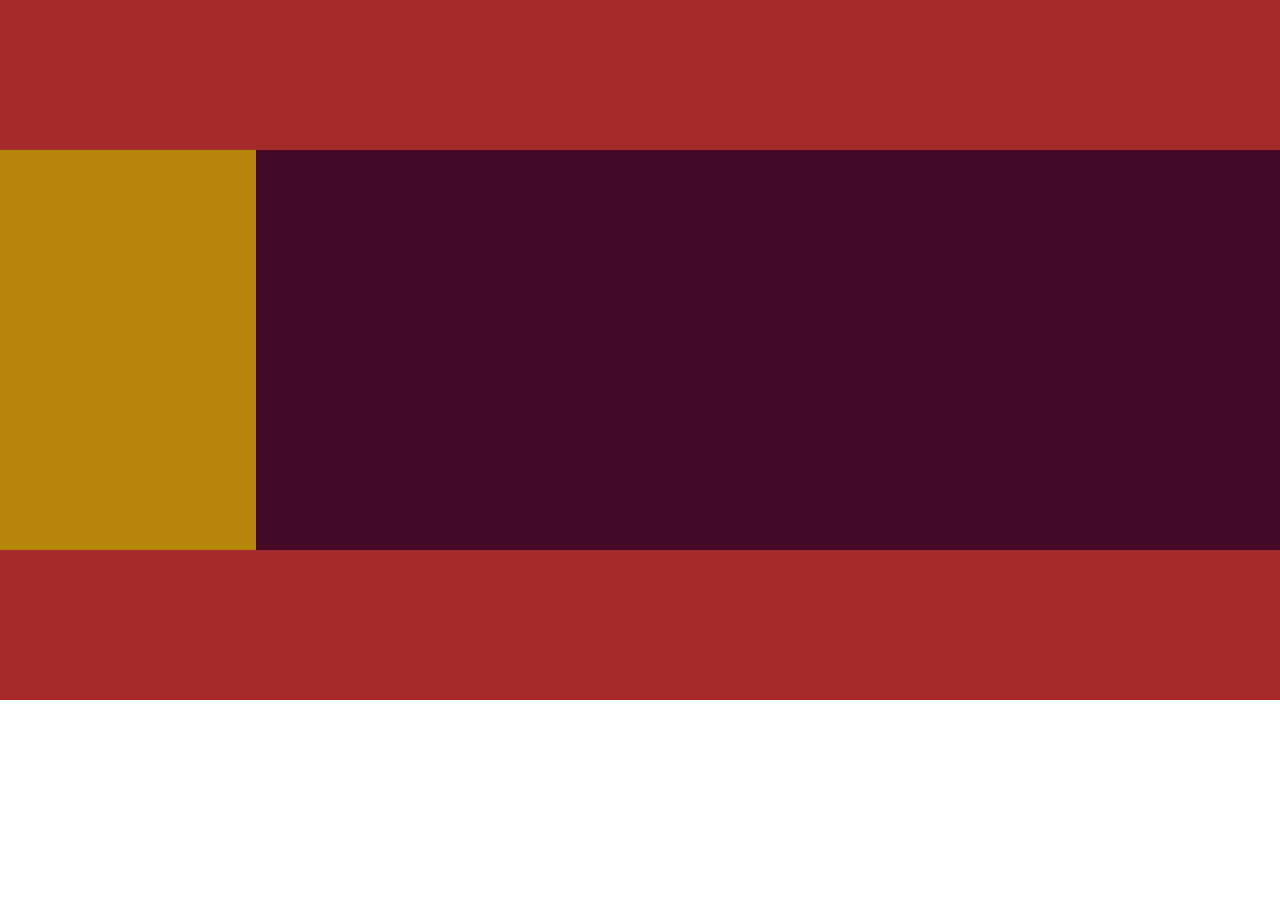
<file: #4 four div main/Demo.html>
<!DOCTYPE html>
<html lang="en">
<head>
    <meta charset="UTF-8">
    <meta name="viewport" content="width=device-width, initial-scale=1.0">
    <title>Div Main </title>
    <link rel="stylesheet" href="Demo.css" type="text/css">
</head>
<body>
    <div class="main body ">

    </div>
    <div class="header">

    </div>
    <div class="content"> 
<div class="left-content"></div>
<div class="right-content"></div>
    </div>
<div class="footer "> 

</div>
</body>
</html>
</file>
<file: #9 Calculator/Calculator.css>
.cal{
    width: 269px;
    height: 494px;
    background-color: black;
    border-radius: 22px;
    margin-left: 400px;
}
#Screen{
    border-radius: 22px;
    width: 262px;
    height: 197px;
    margin-top: 0px;
    pointer-events: none;
    

}
.btn{
    width: 59px;
    height: 57px;
    border-radius: 219px;
    font-size:20px ;
    color: #fff;
    background-color: #2a2b29;
    border: 0px;
  
}
.Row{
    margin-left: 10px;
}
.btn0{
    width: 121px;
    height: 57px;
    border-radius: 219px;
    padding-right: 62px;
    margin-left: 10px;
    font-size: 20px;
    color: #fff;
    background-color: #2a2b29;
    border: 0px;
}
.btnDot{
    width: 59px;
    height: 57px;
    border-radius: 219px;
    font-size: 27px;
    color: #fff;
    background-color: #2a2b29;
    border: 0px;
}
.btnEqual{
    width: 59px;
    height: 57px;
    border-radius: 219px;
    font-size:20px ;
    color: #fff;
    background-color: #e6b517;
    border: 0px;

}
.RowLast{
width: 100%;
height: 57px;


}
.Zeero{
    width: 50%;
 
    height: 57px;
  float: left;
  
}
.DotEq{
    width: 50%;

    height: 57px;
    
float: left;
}
.btnAC{
    width: 59px;
    height: 57px;
    border-radius: 219px;
    font-size:20px ;
    color: #000000;
    background-color: #a5a6a4;
    border: 0px;
  
}
.btnPlus{
    width: 59px;
    height: 57px;
    border-radius: 219px;
    font-size:20px ;
    color: #000000;
    background-color: #a5a6a4;
    border: 0px;
  
}
.btnPasantage{
    width: 59px;
    height: 57px;
    border-radius: 219px;
    font-size:20px ;
    color: #000000;
    background-color:#a5a6a4;
    border: 0px;
  
}
.btnTool{
    width: 59px;
    height: 57px;
    border-radius: 219px;
    font-size:20px ;
    color: #fff;
    background-color: #e6b517;
    border: 0px;
  
}
.board{

    text-align: right; 
    font-size: 24px; font-family: monospace;
}
.Screen1{
    background-color: #e6b517;
}
.Screen2{
    background-color: #e61793;
}
</file>
<file: carserv-1.0.0/css/style.css>
/********** Template CSS **********/
:root {
    --primary: #D81324;
    --secondary: #0B2154;
    --light: #F2F2F2;
    --dark: #111111;
}

.fw-medium {
    font-weight: 600 !important;
}

.back-to-top {
    position: fixed;
    display: none;
    right: 45px;
    bottom: 45px;
    z-index: 99;
}


/*** Spinner ***/
#spinner {
    opacity: 0;
    visibility: hidden;
    transition: opacity .5s ease-out, visibility 0s linear .5s;
    z-index: 99999;
}

#spinner.show {
    transition: opacity .5s ease-out, visibility 0s linear 0s;
    visibility: visible;
    opacity: 1;
}


/*** Button ***/
.btn {
    font-weight: 500;
    text-transform: uppercase;
    transition: .5s;
}

.btn.btn-primary,
.btn.btn-secondary {
    color: #FFFFFF;
}

.btn-square {
    width: 38px;
    height: 38px;
}

.btn-sm-square {
    width: 32px;
    height: 32px;
}

.btn-lg-square {
    width: 48px;
    height: 48px;
}

.btn-square,
.btn-sm-square,
.btn-lg-square {
    padding: 0;
    display: flex;
    align-items: center;
    justify-content: center;
    font-weight: normal;
    border-radius: 2px;
}


/*** Navbar ***/
.navbar .dropdown-toggle::after {
    border: none;
    content: "\f107";
    font-family: "Font Awesome 5 Free";
    font-weight: 900;
    vertical-align: middle;
    margin-left: 8px;
}

.navbar-light .navbar-nav .nav-link {
    margin-right: 30px;
    padding: 25px 0;
    color: #FFFFFF;
    font-size: 15px;
    text-transform: uppercase;
    outline: none;
}

.navbar-light .navbar-nav .nav-link:hover,
.navbar-light .navbar-nav .nav-link.active {
    color: var(--primary);
}

@media (max-width: 991.98px) {
    .navbar-light .navbar-nav .nav-link  {
        margin-right: 0;
        padding: 10px 0;
    }

    .navbar-light .navbar-nav {
        border-top: 1px solid #EEEEEE;
    }
}

.navbar-light .navbar-brand,
.navbar-light a.btn {
    height: 75px;
}

.navbar-light .navbar-nav .nav-link {
    color: var(--dark);
    font-weight: 500;
}

.navbar-light.sticky-top {
    top: -100px;
    transition: .5s;
}

@media (min-width: 992px) {
    .navbar .nav-item .dropdown-menu {
        display: block;
        border: none;
        margin-top: 0;
        top: 150%;
        opacity: 0;
        visibility: hidden;
        transition: .5s;
    }

    .navbar .nav-item:hover .dropdown-menu {
        top: 100%;
        visibility: visible;
        transition: .5s;
        opacity: 1;
    }
}


/*** Header ***/
.carousel-caption {
    top: 0;
    left: 0;
    right: 0;
    bottom: 0;
    background: rgba(0, 0, 0, .7);
    z-index: 1;
}

.carousel-control-prev,
.carousel-control-next {
    width: 10%;
}

.carousel-control-prev-icon,
.carousel-control-next-icon {
    width: 3rem;
    height: 3rem;
}

@media (max-width: 768px) {
    #header-carousel .carousel-item {
        position: relative;
        min-height: 450px;
    }
    
    #header-carousel .carousel-item img {
        position: absolute;
        width: 100%;
        height: 100%;
        object-fit: cover;
    }
}

.page-header {
    background-position: center center;
    background-repeat: no-repeat;
    background-size: cover;
}

.page-header-inner {
    background: rgba(0, 0, 0, .7);
}

.breadcrumb-item + .breadcrumb-item::before {
    color: var(--light);
}


/*** Facts ***/
.fact {
    background: linear-gradient(rgba(0, 0, 0, .7), rgba(0, 0, 0, .7)), url(../img/carousel-bg-1.jpg);
    background-position: center center;
    background-repeat: no-repeat;
    background-size: cover;
}


/*** Service ***/
.service .nav .nav-link {
    background: var(--light);
    transition: .5s;
}

.service .nav .nav-link.active {
    background: var(--primary);
}

.service .nav .nav-link.active h4 {
    color: #FFFFFF !important;
}


/*** Booking ***/
.booking {
    background: linear-gradient(rgba(0, 0, 0, .7), rgba(0, 0, 0, .7)), url(../img/carousel-bg-2.jpg) center center no-repeat;
    background-size: cover;
}

.bootstrap-datetimepicker-widget.bottom {
    top: auto !important;
}

.bootstrap-datetimepicker-widget .table * {
    border-bottom-width: 0px;
}

.bootstrap-datetimepicker-widget .table th {
    font-weight: 500;
}

.bootstrap-datetimepicker-widget.dropdown-menu {
    padding: 10px;
    border-radius: 2px;
}

.bootstrap-datetimepicker-widget table td.active,
.bootstrap-datetimepicker-widget table td.active:hover {
    background: var(--primary);
}

.bootstrap-datetimepicker-widget table td.today::before {
    border-bottom-color: var(--primary);
}


/*** Team ***/
.team-item .team-overlay {
    display: flex;
    align-items: center;
    justify-content: center;
    background: var(--primary);
    transform: scale(0);
    transition: .5s;
}

.team-item:hover .team-overlay {
    transform: scale(1);
}

.team-item .team-overlay .btn {
    color: var(--primary);
    background: #FFFFFF;
}

.team-item .team-overlay .btn:hover {
    color: #FFFFFF;
    background: var(--secondary)
}


/*** Testimonial ***/
.testimonial-carousel .owl-item .testimonial-text,
.testimonial-carousel .owl-item.center .testimonial-text * {
    transition: .5s;
}

.testimonial-carousel .owl-item.center .testimonial-text {
    background: var(--primary) !important;
}

.testimonial-carousel .owl-item.center .testimonial-text * {
    color: #FFFFFF !important;
}

.testimonial-carousel .owl-dots {
    margin-top: 24px;
    display: flex;
    align-items: flex-end;
    justify-content: center;
}

.testimonial-carousel .owl-dot {
    position: relative;
    display: inline-block;
    margin: 0 5px;
    width: 15px;
    height: 15px;
    border: 1px solid #CCCCCC;
    transition: .5s;
}

.testimonial-carousel .owl-dot.active {
    background: var(--primary);
    border-color: var(--primary);
}


/*** Footer ***/
.footer {
    background: linear-gradient(rgba(0, 0, 0, .9), rgba(0, 0, 0, .9)), url(../img/carousel-bg-1.jpg) center center no-repeat;
    background-size: cover;
}

.footer .btn.btn-social {
    margin-right: 5px;
    width: 35px;
    height: 35px;
    display: flex;
    align-items: center;
    justify-content: center;
    color: var(--light);
    border: 1px solid #FFFFFF;
    border-radius: 35px;
    transition: .3s;
}

.footer .btn.btn-social:hover {
    color: var(--primary);
}

.footer .btn.btn-link {
    display: block;
    margin-bottom: 5px;
    padding: 0;
    text-align: left;
    color: #FFFFFF;
    font-size: 15px;
    font-weight: normal;
    text-transform: capitalize;
    transition: .3s;
}

.footer .btn.btn-link::before {
    position: relative;
    content: "\f105";
    font-family: "Font Awesome 5 Free";
    font-weight: 900;
    margin-right: 10px;
}

.footer .btn.btn-link:hover {
    letter-spacing: 1px;
    box-shadow: none;
}

.footer .copyright {
    padding: 25px 0;
    font-size: 15px;
    border-top: 1px solid rgba(256, 256, 256, .1);
}

.footer .copyright a {
    color: var(--light);
}

.footer .footer-menu a {
    margin-right: 15px;
    padding-right: 15px;
    border-right: 1px solid rgba(255, 255, 255, .3);
}

.footer .footer-menu a:last-child {
    margin-right: 0;
    padding-right: 0;
    border-right: none;
}
</file>
<file: #2/style.css>
button{
    background:rgb(104, 57, 1);
    color: rgb(244, 215, 246);

   

    
    ;
}
p{
    font-style: italic;
  color: rgb(3, 97, 97);
  
}
#title
{
  color: coral;
  font-family: 'Montserrat', sans-serif;
}
.para1{
  color: brown;
  font-family: Arial, Helvetica, sans-serif;
}
.para2{
  color: rgb(21, 143, 190);
  font-family: "Lucida Console", "Courier New", monospace;
}
.Box{
  width: 300px;
  height: 200px;
  background-color: black;
margin-top:1px;
margin-left : 20px;
padding-left: 10px;
panding-top:10;
border: 5px solid;
border-color: brown;

}
#cr{
  font-size: 20px;
  color: aliceblue;
  font-family: 'Montserrat', sans-serif;
  padding-left: 75px;
}
.about cr{
  color: rgb(233, 233, 233);
  font-family: "Lucida Console", "Courier New", monospace;
}
</file>
<file: #3 four div/Hello.css>
.OuterBox{
    width: 100%;
    height: 500px;
    background: rgb(22, 21, 22);
    padding: 10px;
}
.box1{
    width: 40%;
    height: 30%;
    background-color: rgb(26, 189, 11);
    float: left;
    margin: 10px;
}
.box2{
    width: 40%;
    height: 30%;
    background-color: rgb(238, 49, 49);
    float: left;
    margin: 10px;
}
.box3{
    width: 40%;
    height: 30%;
    background-color: rgb(220, 255, 24);
    float: left;
    margin: 10px;
}
.box4{
    width: 40%;
    height: 30%;
    background-color: rgb(46, 5, 226);
    float: left;
    margin: 10px;
    
}
</file>
<file: #4 four div main/Demo.css>
.header{
    width: 100%;
    height: 150px;
    background-color: brown;
}
.left-content{
    width: 20%;
    height: 400px;
    background-color: darkgoldenrod;
    float:left;
}
.right-content{
    width: 80%;
    height: 400px;
    background-color: rgb(70, 9, 37);
    float:left;
}
.footer{
    width: 100%;
    height: 150px;
    background-color: brown;
}

.content{
    height: 400px;
}
body{
    margin: 0;
}
</file>
